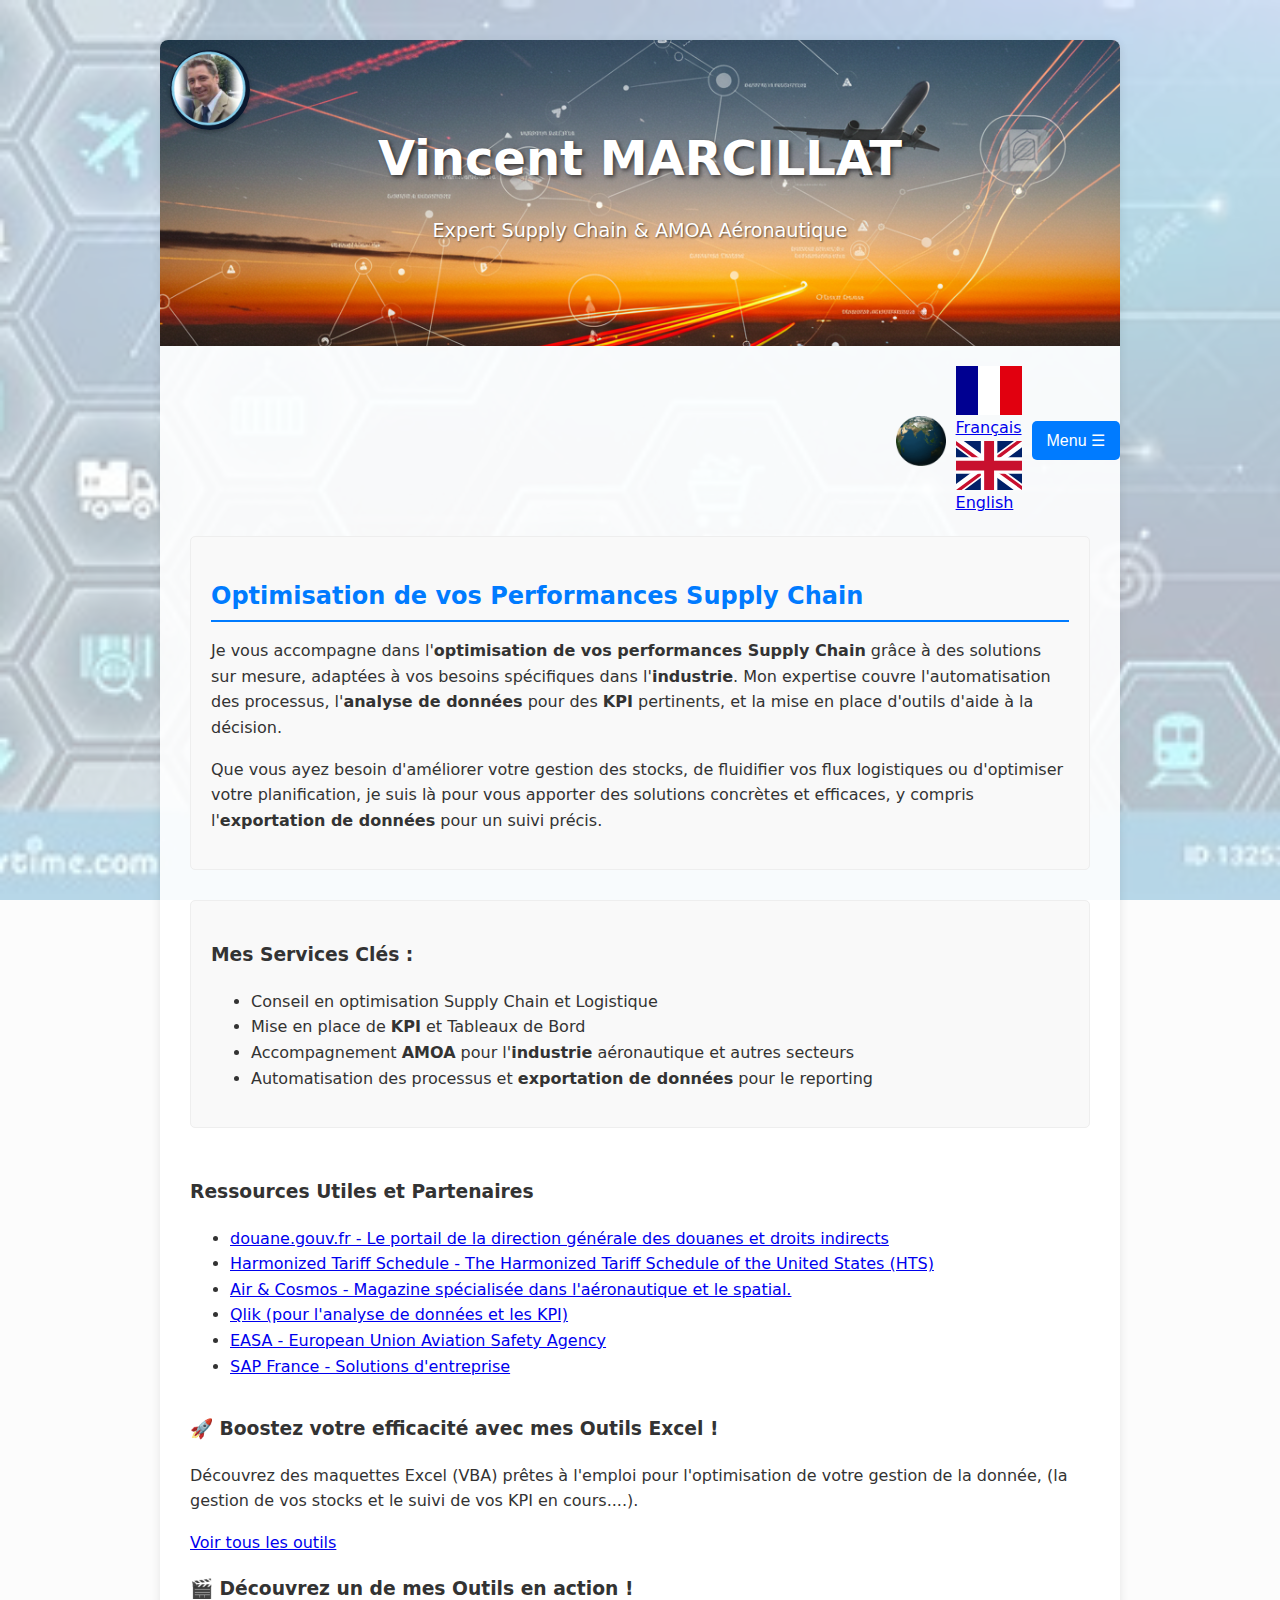
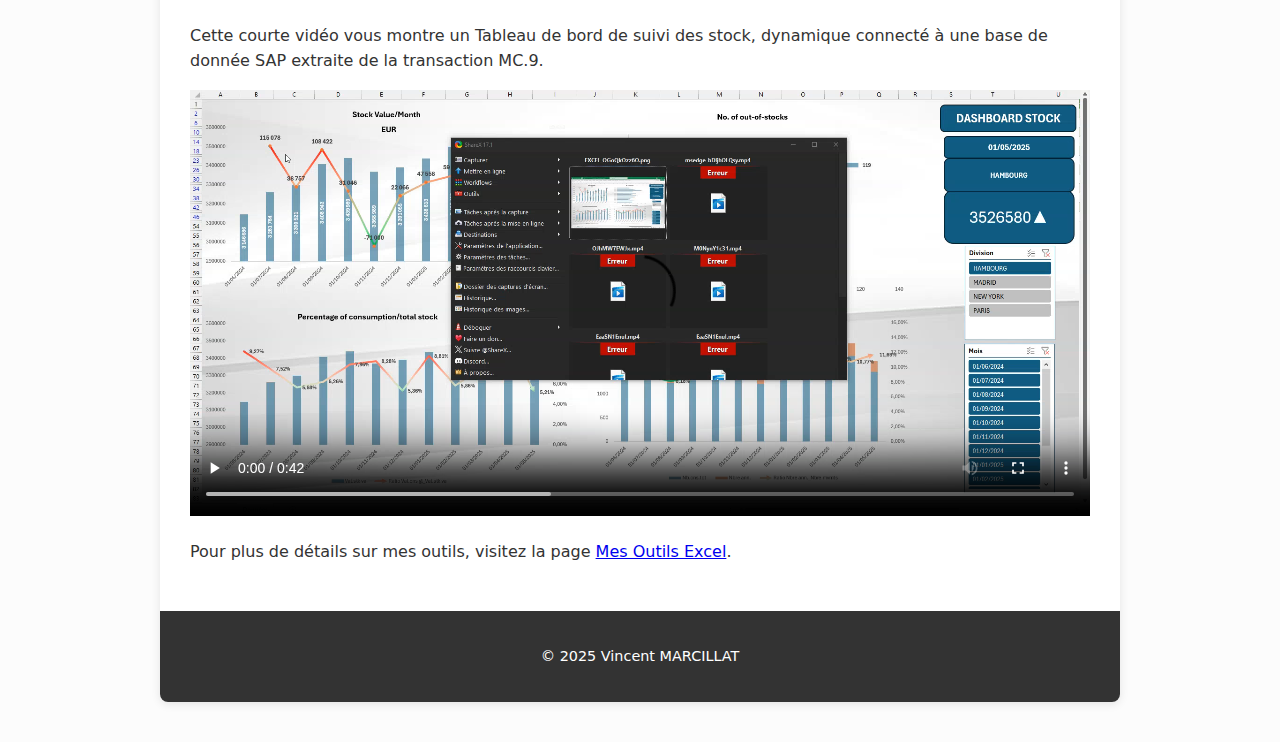
<file: index.html>
<!DOCTYPE html>
<html lang="fr">
<head>
    <meta charset="UTF-8">
    <meta name="viewport" content="width=device-width, initial-scale=1.0">
    <title>Vincent MARCILLAT | Expert Supply Chain, Industrie aeronautique, KPI, SAP, AMOA </title>
    <meta name="description" content="Vincent MARCILLAT, expert en Supply Chain et optimisation industrielle. Je propose du conseil en gestion de projet (AMOA), la mise en place de KPI, l'analyse et l'exportation de données pour l'industrie aéronautique. Boostez votre chaîne logistique.">

    <meta name="robots" content="index, follow">

    <link rel="canonical" href="https://Vinc0212.github.io/DocSite/index.html">
    <link rel="alternate" href="https://Vinc0212.github.io/DocSite/index.html" hreflang="fr-FR" />
    <link rel="alternate" href="https://Vinc0212.github.io/DocSite/EN/index.html" hreflang="en-US" />
    <link rel="alternate" href="https://Vinc0212.github.io/DocSite/index.html" hreflang="x-default" />

    <meta name="google-site-verification" content="XgQ7ZA4XaWcbzCFCmYAQS5fA28yMDs1W2HEixy9x91w" />
    <meta name="msvalidate.01" content="4CCC9B53B95500DABBC3018D0EBFFA8B" />

    <link rel="icon" href="https://vinc0212.github.io/favicon.ico" type="image/x-icon">
    <link rel="shortcut icon" href="https://vinc0212.github.io/favicon.ico" type="image/x-icon">

    <meta property="og:title" content="Vincent MARCILLAT | Expert Supply Chain & AMOA Aéronautique">
    <meta property="og:description" content="Optimisation des performances Supply Chain, mise en place de KPI, analyse et exportation de données pour l'industrie aéronautique.">
    <meta property="og:type" content="website">
    <meta property="og:url" content="https://Vinc0212.github.io/DocSite/index.html">
    <meta property="og:image" content="https://Vinc0212.github.io/DocSite/Illustration_Supply-Chain-Management.jpg">
    <meta property="og:locale" content="fr_FR">

    <link rel="stylesheet" href="style.css">

    <script async src="https://www.googletagmanager.com/gtag/js?id=G-5189M2T3N8"></script>
    <script>
      window.dataLayer = window.dataLayer || [];
      function gtag(){dataLayer.push(arguments);}
      gtag('js', new Date());
      gtag('config', 'G-5189M2T3N8');
    </script>
    <!-- Clarity tracking code for https://vinc0212.github.io/DocSite/ -->
    <script>
        (function(c,l,a,r,i,t,y){
            c[a]=c[a]||function(){(c[a].q=c[a].q||[]).push(arguments)};
            t=l.createElement(r);t.async=1;t.src="https://www.clarity.ms/tag/"+i+"?ref=bwt";
            y=l.getElementsByTagName(r)[0];y.parentNode.insertBefore(t,y);
        })(window, document, "clarity", "script", "rsks9hsm0m");
    </script>

   <!--- <style>
        /* CSS for the construction banner */
        .construction-banner {
            background-color: #ffc107; /* A yellow/orange color */
            color: #333;
            text-align: center;
            padding: 10px 0;
            overflow: hidden; /* Hide overflow for the scrolling effect */
            white-space: nowrap; /* Keep text on a single line */
            position: relative;
            box-shadow: 0 2px 5px rgba(0,0,0,0.2);
            font-weight: bold;
            font-size: 1.1em;
        }

        .construction-banner .marquee {
            display: inline-block;
            padding-left: 100%; /* Start off-screen to the right */
            animation: marquee 15s linear infinite; /* Adjust duration for speed */
        }

        @keyframes marquee {
            0% { transform: translate(0, 0); }
            100% { transform: translate(-100%, 0); } /* Move to the left */
        }

        /* Adjustments for responsiveness if needed */
        @media (max-width: 768px) {
            .construction-banner {
                font-size: 1em;
            }
        }
    </style> -->
</head>
<body>
    <!--<div class="construction-banner">
        <div class="marquee">
            🚧 Site en construction ! D'autres fichiers et macros seront ajoutés très vite. Restez connecté ! 🚧
        </div>
    </div>-->

    <div class="container">
        <div class="hero">
            <img src="https://Vinc0212.github.io/DocSite/Vincent.png" alt="Vincent Marcillat - Expert Supply Chain et AMOA Aéronautique">
            <h1>Vincent MARCILLAT</h1>
            <p>Expert Supply Chain & AMOA Aéronautique</p>
        </div>

        <div class="menu-container">
            <img src="https://Vinc0212.github.io/DocSite/Globe.gif" alt="Globe terrestre animé" class="globe-image">

            <div class="language-selector">
                <a href="index.html" class="lang-fr active" data-lang="fr">
                    <img src="flags/fr.svg" alt="Français"> Français
                </a>
                <a href="EN/index.html" class="lang-en" data-lang="en">
                    <img src="flags/gb.svg" alt="English"> English
                </a>
            </div>

            <button class="menu-button" aria-expanded="false" aria-controls="menu">Menu &#9776;</button>
            <nav id="menu" class="dropdown-menu">
                <ul>
                    <li><a href="index.html">Accueil</a></li>
                    <li><a href="presentation.html">Présentation</a></li>
                    <li><a href="contact.html">Contact</a></li>
                    <li><a href="renseignement.html">Demande de renseignement</a></li>
                    <li><a href="outils.html">Mes Outils Excel</a></li>
                </ul>
            </nav>
        </div>

        <main class="main-content-layout"> <div class="main-content-left">
                <section class="accueil-style">
                    <div class="accueil-texte">
                        <h2>Optimisation de vos Performances Supply Chain</h2>
                        <p>Je vous accompagne dans l'<strong>optimisation de vos performances Supply Chain</strong> grâce à des solutions sur mesure, adaptées à vos besoins spécifiques dans l'<strong>industrie</strong>. Mon expertise couvre l'automatisation des processus, l'<strong>analyse de données</strong> pour des <strong>KPI</strong> pertinents, et la mise en place d'outils d'aide à la décision.</p>
                        <p>Que vous ayez besoin d'améliorer votre gestion des stocks, de fluidifier vos flux logistiques ou d'optimiser votre planification, je suis là pour vous apporter des solutions concrètes et efficaces, y compris l'<strong>exportation de données</strong> pour un suivi précis.</p>
                    </div>
                </section>

                <section class="services-cles">
                    <h3>Mes Services Clés :</h3>
                    <ul>
                        <li>Conseil en optimisation Supply Chain et Logistique</li>
                        <li>Mise en place de <strong>KPI</strong> et Tableaux de Bord</li>
                        <li>Accompagnement <strong>AMOA</strong> pour l'<strong>industrie</strong> aéronautique et autres secteurs</li>
                        <li>Automatisation des processus et <strong>exportation de données</strong> pour le reporting</li>
                    </ul>
                </section>

                <section class="resources-links">
                    <h3>Ressources Utiles et Partenaires</h3>
                    <ul>
                        <li><a href="https://www.douane.gouv.fr/fiche/droits-de-douane-americains-et-reponse-europeenne#:~:text=Le%20Harmonized%20Tariff%20Schedule%20(HTS)&text=Bas%C3%A3%C2%A9%20sur%20le%20Syst%C3%A3%C2%A8me%20Harmonis%C3%A3%C2%A9,son%20entr%C3%A3%C2%A9e%20aux%20%C3%83%C2%89tats%2DUnis." target="_blank" rel="noopener">douane.gouv.fr - Le portail de la direction générale des douanes et droits indirects</a></li>
                        <li><a href="https://hts.usitc.gov/" target="_blank" rel="noopener">Harmonized Tariff Schedule - The Harmonized Tariff Schedule of the United States (HTS)</a></li>
                        <li><a href="https://www.air-cosmos.com/" target="_blank" rel="noopener">Air & Cosmos - Magazine spécialisée dans l'aéronautique et le spatial.</a></li>
                        <li><a href="https://www.qlik.com/fr-fr" target="_blank" rel="noopener">Qlik (pour l'analyse de données et les KPI)</a></li>
                        <li><a href="https://www.easa.europa.eu/" target="_blank" rel="noopener">EASA - European Union Aviation Safety Agency</a></li>
                        <li><a href="https://www.sap.com/france/index.html" target="_blank" rel="noopener">SAP France - Solutions d'entreprise</a></li>
                    </ul>
                </section>
            </div>

            <div class="main-content-right">
                <section class="section-promotion-outils">
                    <h3>🚀 Boostez votre efficacité avec mes Outils Excel !</h3>
                    <p>Découvrez des maquettes Excel (VBA) prêtes à l'emploi pour l'optimisation de votre gestion de la donnée, (la gestion de vos stocks et le suivi de vos KPI en cours....).</p>
                    <a href="outils.html" class="cta-button">Voir tous les outils</a>
                </section>

                <section class="video-demonstration">
                    <h3>🎬 Découvrez un de mes Outils en action !</h3>
                    <p>Cette courte vidéo vous montre un Tableau de bord de suivi des stock, dynamique connecté à une base de donnée SAP extraite de la transaction MC.9.</p>
                    <div class="video-container">
                        <video width="100%" controls preload="metadata">
                            <source src="EXCEL_K5yNbQqQmY.mp4" type="video/mp4">
                            Désolé, votre navigateur ne supporte pas la lecture de vidéos.
                        </video>
                    </div>
                    <p>Pour plus de détails sur mes outils, visitez la page <a href="outils.html">Mes Outils Excel</a>.</p>
                </section>
            </div>
        </main>

        <footer>
            <p>© 2025 Vincent MARCILLAT</p>
        </footer>
    </div>

    <script>
        const button = document.querySelector('.menu-button');
        const menu = document.querySelector('.dropdown-menu');

        // Toggle menu on button click
        button.addEventListener('click', function(event) {
            event.stopPropagation(); // Empêche la fermeture immédiate
            menu.classList.toggle('show');
        });

        // Fermer le menu si l'utilisateur clique en dehors
        window.addEventListener('click', function(event) {
            if (!event.target.closest('.menu-container')) {
                if (menu.classList.contains('show')) {
                    menu.classList.remove('show');
                }
            }
        });

        // Script pour activer le bon drapeau (à la fin du body de préférence)
        document.addEventListener('DOMContentLoaded', function() {
            const languageSelector = document.querySelector('.language-selector');
            if (languageSelector) {
                // Supprime la classe 'active' de tous les liens de langue
                languageSelector.querySelectorAll('a').forEach(link => {
                    link.classList.remove('active');
                });

                // Détermine la langue active en fonction de l'URL
                const currentPath = window.location.pathname;
                if (currentPath.includes('/EN/')) {
                    document.querySelector('.lang-en').classList.add('active');
                } else {
                    // Par default, ou si l'URL ne contient pas '/en/', on considère que c'est la version française
                    document.querySelector('.lang-fr').classList.add('active');
                }
            }
        });
    </script>

</body>
</html>
</file>
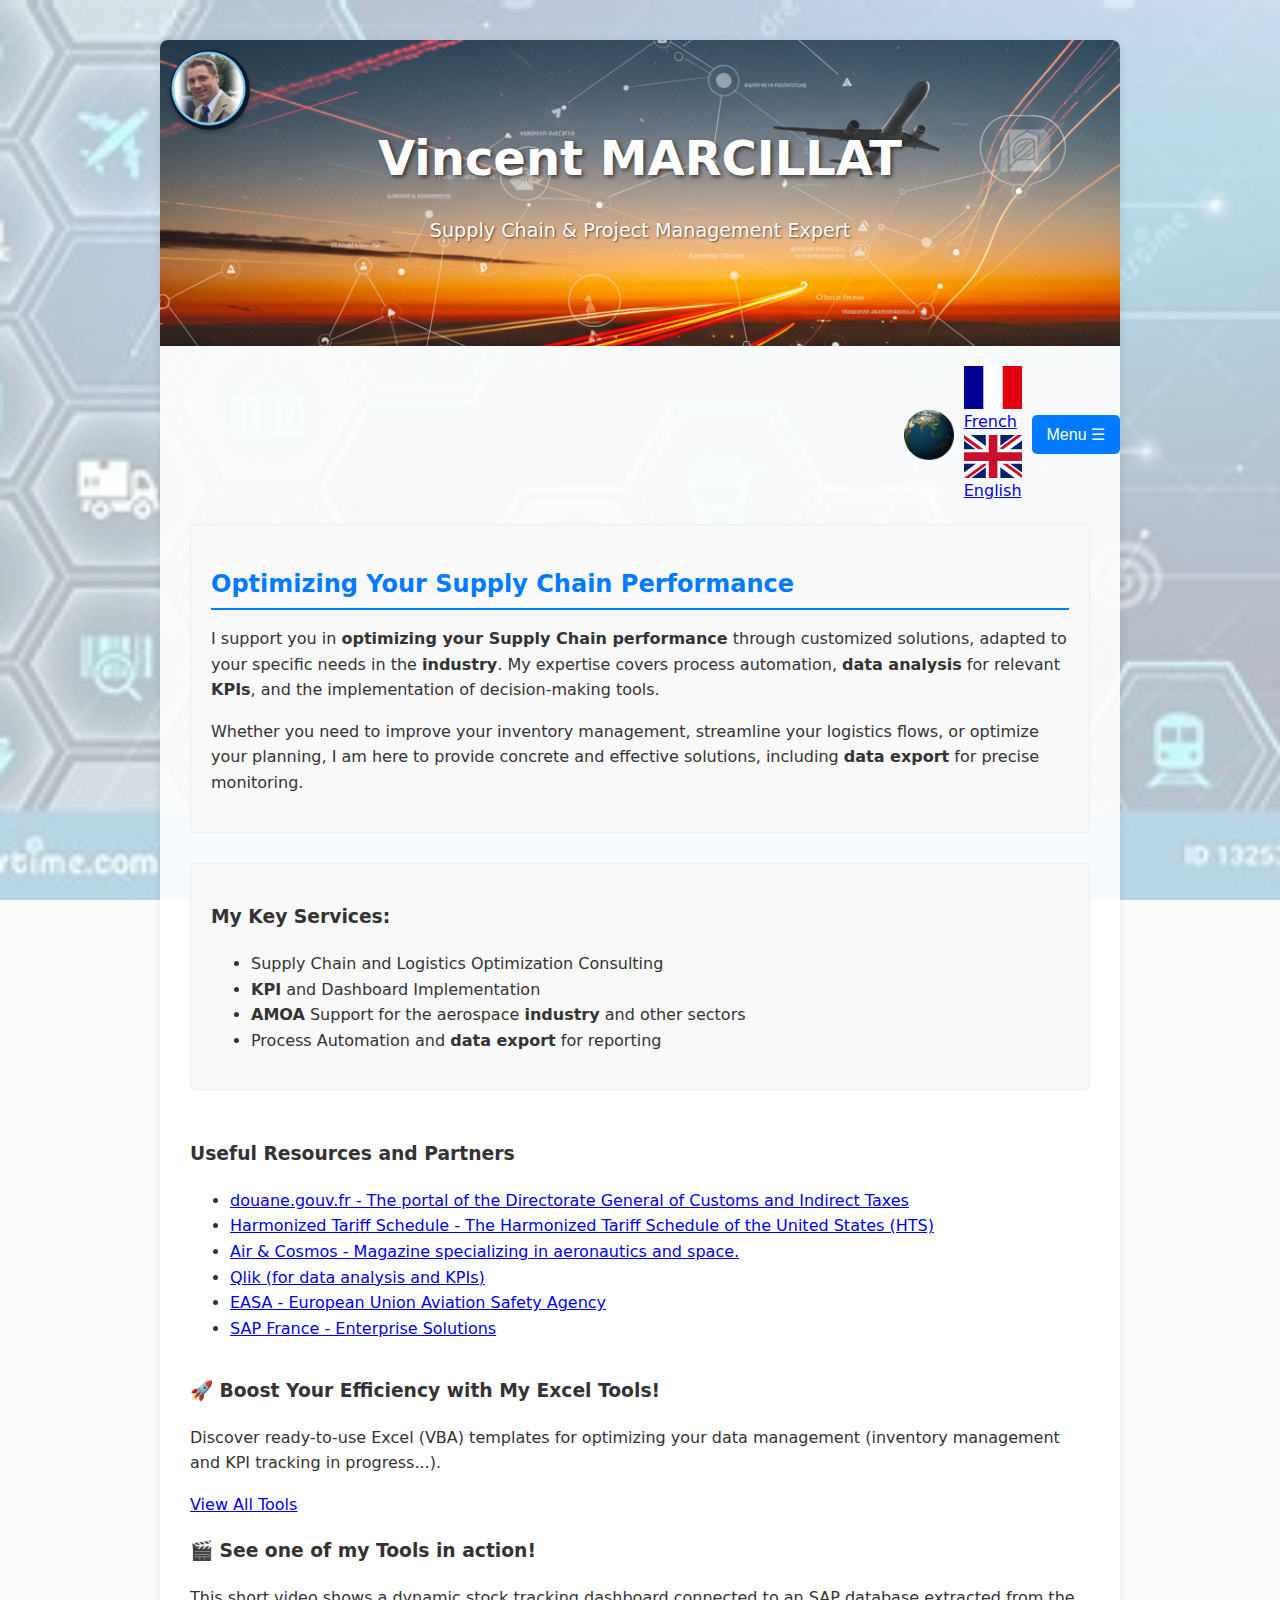
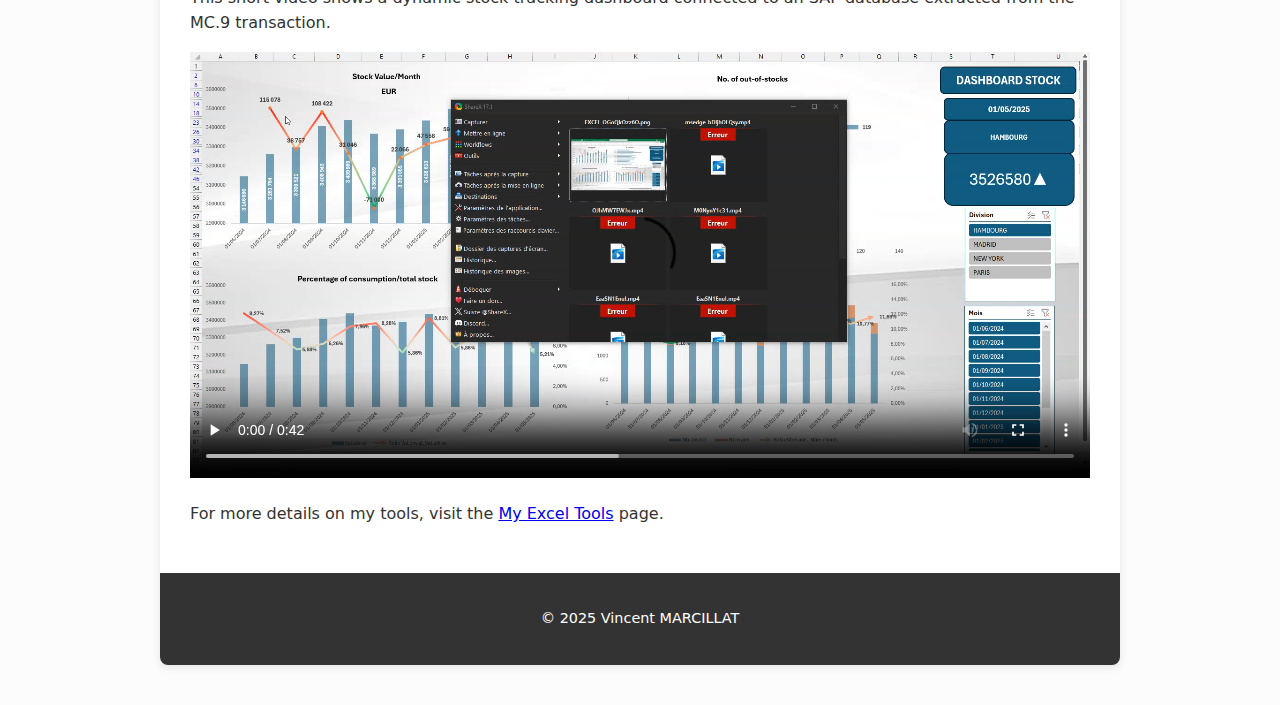
<file: EN/index.html>
<!DOCTYPE html>
<html lang="en">
<head>
    <meta charset="UTF-8">
    <meta name="viewport" content="width=device-width, initial-scale=1.0">
    <title>Vincent MARCILLAT | Supply Chain , Aerospace industry, Data project</title>
    <meta name="description" content="Vincent MARCILLAT, Supply Chain and industrial optimization expert. I offer project management consulting (AMOA), KPI implementation, data analysis and export for the aerospace industry. Boost your supply chain.">

    <meta name="robots" content="index, follow">

    <link rel="canonical" href="https://Vinc0212.github.io/DocSite/EN/index.html">
    <link rel="alternate" href="https://Vinc0212.github.io/DocSite/index.html" hreflang="fr-FR" />
    <link rel="alternate" href="https://Vinc0212.github.io/DocSite/EN/index.html" hreflang="en-US" />
    <link rel="alternate" href="https://Vinc0212.github.io/DocSite/EN/index.html" hreflang="x-default" />

    <meta name="google-site-verification" content="XgQ7ZA4XaWcbzCFCmYAQS5fA28yMDs1W2HEixy9x91w" />
    <meta name="msvalidate.01" content="4CCC9B53B95500DABBC3018D0EBFFA8B" />

    <link rel="icon" href="https://vinc0212.github.io/favicon.ico" type="image/x-icon">
    <link rel="shortcut icon" href="https://vinc0212.github.io/favicon.ico" type="image/x-icon">

    <meta property="og:title" content="Vincent MARCILLAT | Supply Chain & Project Management Expert">
    <meta property="og:description" content="Optimizing Supply Chain performance, implementing KPIs, and data analysis & export for the aerospace industry.">
    <meta property="og:type" content="website">
    <meta property="og:url" content="https://Vinc0212.github.io/DocSite/EN/index.html">
    <meta property="og:image" content="https://Vinc0212.github.io/DocSite/Illustration_Supply-Chain-Management.jpg">
    <meta property="og:locale" content="en_US">

    <link rel="stylesheet" href="../style.css"> 

    <script async src="https://www.googletagmanager.com/gtag/js?id=G-5189M2T3N8"></script>
    <script>
      window.dataLayer = window.dataLayer || [];
      function gtag(){dataLayer.push(arguments);}
      gtag('js', new Date());
      gtag('config', 'G-5189M2T3N8');
    </script>
       <!-- <style>
        /* CSS for the construction banner */
        .construction-banner {
            background-color: #ffc107; /* A yellow/orange color */
            color: #333;
            text-align: center;
            padding: 10px 0;
            overflow: hidden; /* Hide overflow for the scrolling effect */
            white-space: nowrap; /* Keep text on a single line */
            position: relative;
            box-shadow: 0 2px 5px rgba(0,0,0,0.2);
            font-weight: bold;
            font-size: 1.1em;
        }

        .construction-banner .marquee {
            display: inline-block;
            padding-left: 100%; /* Start off-screen to the right */
            animation: marquee 15s linear infinite; /* Adjust duration for speed */
        }

        @keyframes marquee {
            0% { transform: translate(0, 0); }
            100% { transform: translate(-100%, 0); } /* Move to the left */
        }

        /* Adjustments for responsiveness if needed */
        @media (max-width: 768px) {
            .construction-banner {
                font-size: 1em;
            }
        }
    </style>-->
</head>
<body>
     <!--<div class="construction-banner">
        <div class="marquee">
            🚧  Site under construction! More files and macros will be added very soon. Stay tuned! 🚧
        </div>
    </div>-->
    <div class="container">
        <div class="hero">
            <img src="https://Vinc0212.github.io/DocSite/Vincent.png" alt="Vincent Marcillat - Supply Chain & Project Management Expert">
            <h1>Vincent MARCILLAT</h1>
            <p>Supply Chain & Project Management Expert</p>
        </div>

        <div class="menu-container">
            <img src="https://Vinc0212.github.io/DocSite/Globe.gif" alt="Animated globe" class="globe-image">
            
            <div class="language-selector">
                <a href="../index.html" class="lang-fr" data-lang="fr">
                    <img src="../flags/fr.svg" alt="French"> French
                </a>
                <a href="index.html" class="lang-en active" data-lang="en">
                    <img src="../flags/gb.svg" alt="English"> English
                </a>
            </div>

            <button class="menu-button" aria-expanded="false" aria-controls="menu">Menu &#9776;</button>
            <nav id="menu" class="dropdown-menu">
                <ul>
                    <li><a href="index.html">Home</a></li>
                    <li><a href="presentation.html">About Me</a></li>
                    <li><a href="contact.html">Contact</a></li>
                    <li><a href="inquiry.html">Inquiry</a></li>
                    <li><a href="tools.html">My Excel Tools</a></li>
                </ul>
            </nav>
        </div>

        <main class="main-content-layout"> <div class="main-content-left">
                <section class="accueil-style">
                    <div class="accueil-texte">
                        <h2>Optimizing Your Supply Chain Performance</h2>
                        <p>I support you in <strong>optimizing your Supply Chain performance</strong> through customized solutions, adapted to your specific needs in the <strong>industry</strong>. My expertise covers process automation, <strong>data analysis</strong> for relevant <strong>KPIs</strong>, and the implementation of decision-making tools.</p>
                        <p>Whether you need to improve your inventory management, streamline your logistics flows, or optimize your planning, I am here to provide concrete and effective solutions, including <strong>data export</strong> for precise monitoring.</p>
                    </div>
                </section>

                <section class="services-cles">
                    <h3>My Key Services:</h3>
                    <ul>
                        <li>Supply Chain and Logistics Optimization Consulting</li>
                        <li><strong>KPI</strong> and Dashboard Implementation</li>
                        <li><strong>AMOA</strong> Support for the aerospace <strong>industry</strong> and other sectors</li>
                        <li>Process Automation and <strong>data export</strong> for reporting</li>
                    </ul>
                </section>

                <section class="resources-links">
                    <h3>Useful Resources and Partners</h3>
                    <ul>
                        <li><a href="https://www.douane.gouv.fr/fiche/droits-de-douane-americains-et-reponse-europeenne#:~:text=Le%20Harmonized%20Tariff%20Schedule%20(HTS)&text=Bas%C3%A9%20sur%20le%20Syst%C3%A8me%20Harmonis%C3%A9,son%20entr%C3%A9e%20aux%20%C3%89tats%2DUnis." target="_blank" rel="noopener">douane.gouv.fr - The portal of the Directorate General of Customs and Indirect Taxes</a></li>
                        <li><a href="https://hts.usitc.gov/" target="_blank" rel="noopener">Harmonized Tariff Schedule - The Harmonized Tariff Schedule of the United States (HTS)</a></li>
                        <li><a href="https://www.air-cosmos.com/" target="_blank" rel="noopener">Air & Cosmos - Magazine specializing in aeronautics and space.</a></li>
                        <li><a href="https://www.qlik.com/fr-fr" target="_blank" rel="noopener">Qlik (for data analysis and KPIs)</a></li>
                        <li><a href="https://www.easa.europa.eu/" target="_blank" rel="noopener">EASA - European Union Aviation Safety Agency</a></li>
                        <li><a href="https://www.sap.com/france/index.html" target="_blank" rel="noopener">SAP France - Enterprise Solutions</a></li>
                    </ul>
                </section>
            </div>

            <div class="main-content-right">
                <section class="section-promotion-outils">
                    <h3>🚀 Boost Your Efficiency with My Excel Tools!</h3>
                    <p>Discover ready-to-use Excel (VBA) templates for optimizing your data management (inventory management and KPI tracking in progress...).</p>
                    <a href="tools.html" class="cta-button">View All Tools</a>
                </section>

                <section class="video-demonstration">
                    <h3>🎬 See one of my Tools in action!</h3>
                    <p>This short video shows a dynamic stock tracking dashboard connected to an SAP database extracted from the MC.9 transaction.</p>
                    <div class="video-container">
                        <video width="100%" controls preload="metadata">
                            <source src="../EXCEL_K5yNbQqQmY.mp4" type="video/mp4">
                            Sorry, your browser does not support video playback.
                        </video>
                    </div>
                    <p>For more details on my tools, visit the <a href="tools.html">My Excel Tools</a> page.</p>
                </section>
            </div>
        </main>

        <footer>
            <p>© 2025 Vincent MARCILLAT</p>
        </footer>
    </div>

    <script>
        const button = document.querySelector('.menu-button');
        const menu = document.querySelector('.dropdown-menu');

        // Toggle menu on button click
        button.addEventListener('click', function(event) {
            event.stopPropagation(); // Prevents immediate closing
            menu.classList.toggle('show');
        });

        // Close menu if user clicks outside
        window.addEventListener('click', function(event) {
            if (!event.target.closest('.menu-container')) {
                if (menu.classList.contains('show')) {
                    menu.classList.remove('show');
                }
            }
        });

        // Script to activate the correct flag (preferably at the end of the body)
        document.addEventListener('DOMContentLoaded', function() {
            const languageSelector = document.querySelector('.language-selector');
            if (languageSelector) {
                // Remove 'active' class from all language links
                languageSelector.querySelectorAll('a').forEach(link => {
                    link.classList.remove('active');
                });

                // Determine active language based on URL
                const currentPath = window.location.pathname;
                if (currentPath.includes('/EN/')) {
                    document.querySelector('.lang-en').classList.add('active');
                } else {
                    // Default, or if URL does not contain '/en/', consider it the French version
                    document.querySelector('.lang-fr').classList.add('active');
                }
            }
        });
    </script>
</body>
</html>
</file>
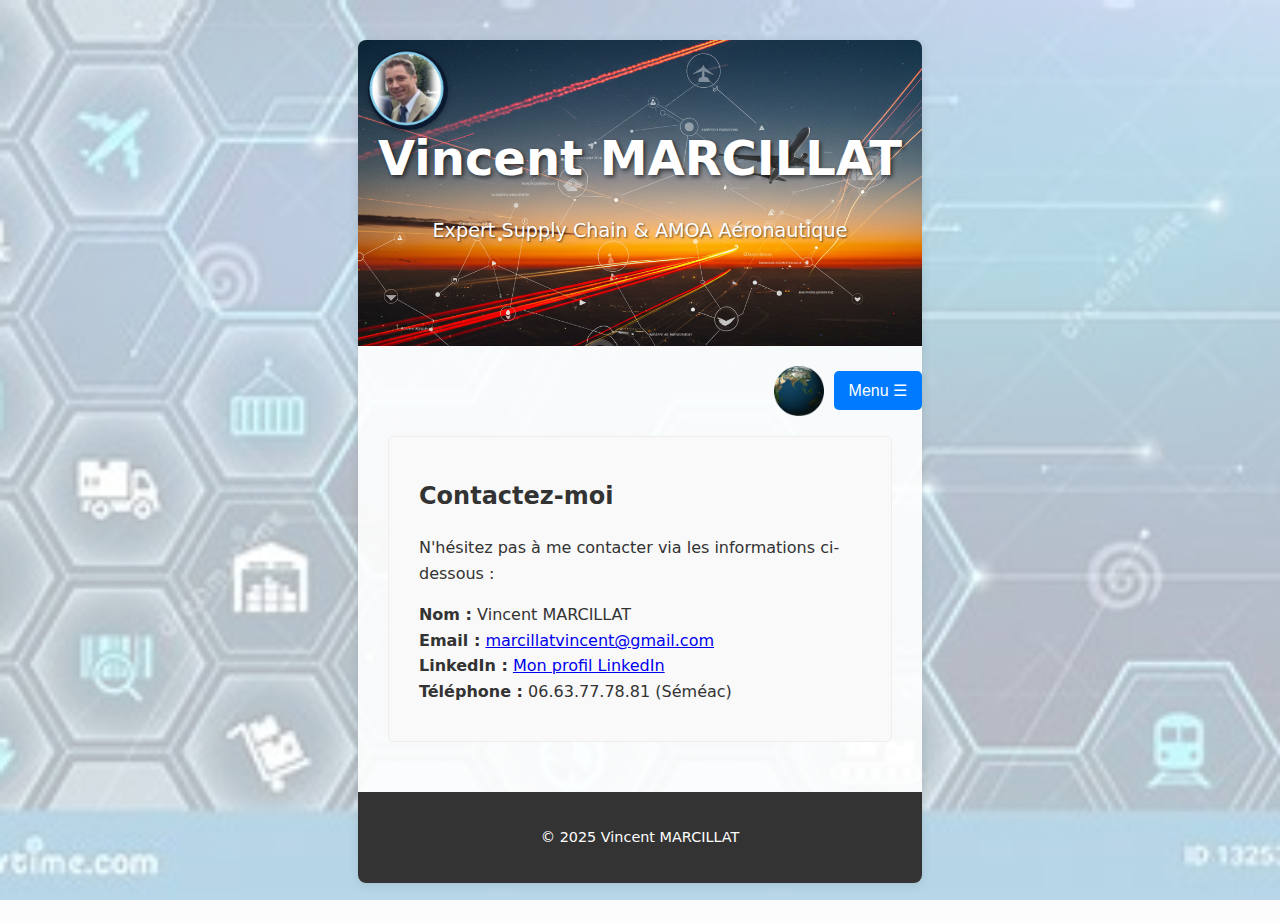
<file: contact.html>
<!DOCTYPE html>
<html lang="fr">
<head>
    <meta charset="UTF-8">
    <meta name="viewport" content="width=device-width, initial-scale=1.0">
    <meta name="description" content="Contactez Vincent MARCILLAT, Expert Supply Chain & AMOA Aéronautique. Trouvez son email, LinkedIn et numéro de téléphone.">
    <meta name="robots" content="index, follow">
    <title>Contact - Vincent MARCILLAT | Expert Supply Chain & AMOA Aéronautique</title>
    <link rel="canonical" href="https://Vinc0212.github.io/DocSite/contact.html">
    <meta name="google-site-verification" content="XgQ7ZA4XaWcbzCFCmYAQS5fA28yMDs1W2HEixy9x91w" />
    <meta name="msvalidate.01" content="4CCC9B53B95500DABBC3018D0EBFFA8B" />
    <link rel="icon" href="https://Vinc0212.github.io/DocSite/logo.ico" type="image/x-icon">
    <link rel="shortcut icon" href="https://Vinc0212.github.io/DocSite/logo.ico" type="image/x-icon">
    <meta property="og:title" content="Contact - Vincent MARCILLAT | Expert Supply Chain & AMOA Aéronautique">
    <meta property="og:description" content="Contactez Vincent MARCILLAT pour l'optimisation Supply Chain, AMOA, KPI, et l'analyse de données dans l'aéronautique.">
    <meta property="og:type" content="website">
    <meta property="og:url" content="https://Vinc0212.github.io/DocSite/contact.html">
    <meta property="og:image" content="https://Vinc0212.github.io/DocSite/Illustration_Supply-Chain-Management.jpg">
    <meta property="og:locale" content="fr_FR">

    <link rel="stylesheet" href="style.css">
    <script async src="https://www.googletagmanager.com/gtag/js?id=G-5189M2T3N8"></script>
    <script>
      window.dataLayer = window.dataLayer || [];
      function gtag(){dataLayer.push(arguments);}
      gtag('js', new Date());
      gtag('config', 'G-5189M2T3N8');
    </script>
</head>
<body>
    <div class="container">
        <header class="hero">
            <img src="https://Vinc0212.github.io/DocSite/Vincent.png" alt="Ma Photo">
            <h1>Vincent MARCILLAT</h1>
            <p>Expert Supply Chain & AMOA Aéronautique</p>
        </header>

        <div class="menu-container">
             <img src="https://Vinc0212.github.io/DocSite/Globe.gif" alt="Globe terrestre animé" class="globe-image">
            <button class="menu-button">Menu &#9776;</button>
            <nav class="dropdown-menu">
                <ul>
                    <li><a href="Résumé.html">Accueil</a></li>
                    <li><a href="presentation.html">Présentation</a></li>
                    <li><a href="contact.html">Contact</a></li>
                    <li><a href="renseignement.html">Demande de renseignement</a></li>
                </ul>
            </nav>
        </div>
        <main class="main-full-width"> <section class="section">
                <h2>Contactez-moi</h2>
                <p>N'hésitez pas à me contacter via les informations ci-dessous :</p>
                <p>
                    <strong>Nom :</strong> Vincent MARCILLAT<br>
                    <strong>Email :</strong> <a href="mailto:marcillatvincent@gmail.com">marcillatvincent@gmail.com</a><br>
                    <strong>LinkedIn :</strong> <a href="https://linkedin.com/in/vincent-marcillat-a312a094" target="_blank" rel="noopener">Mon profil LinkedIn</a><br>
                    <strong>Téléphone :</strong> 06.63.77.78.81 (Séméac)
                </p>
            </section>
        </main>

        <footer>
            <p>© 2025 Vincent MARCILLAT</p>
        </footer>
    </div>

    <script>
        document.querySelector('.menu-button').addEventListener('click', function() {
            document.querySelector('.dropdown-menu').classList.toggle('show');
        });
        window.addEventListener('click', function(event) {
            if (!event.target.matches('.menu-button')) {
                var dropdowns = document.querySelectorAll('.dropdown-menu');
                dropdowns.forEach(function(dropdown) {
                    if (dropdown.classList.contains('show')) {
                        dropdown.classList.remove('show');
                    }
                });
            }
        });
    </script>
</body>
</html>
</file>
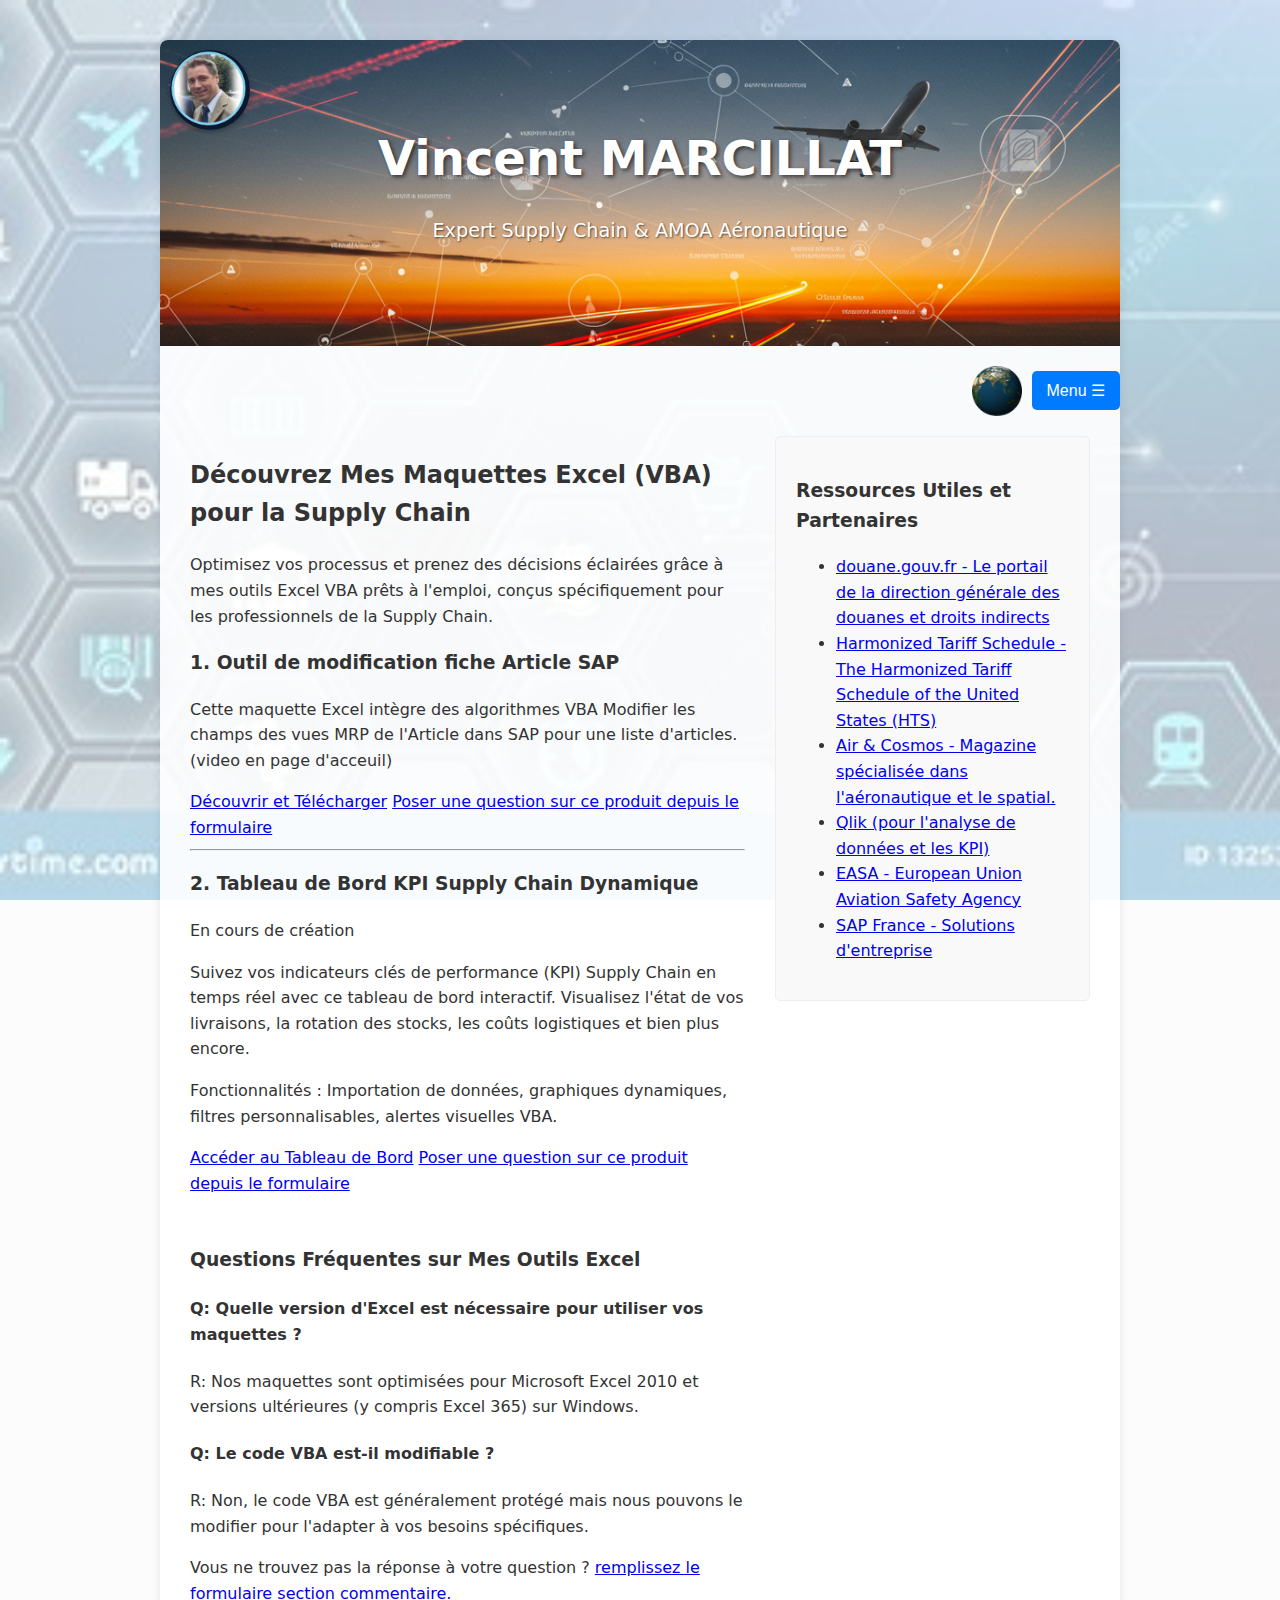
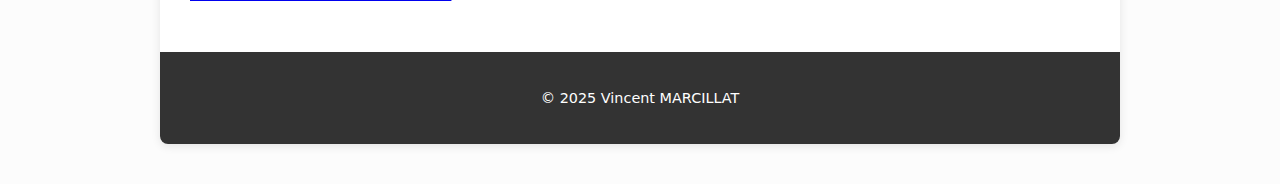
<file: outils.html>
<!DOCTYPE html>
<html lang="fr">
<head>
    <meta charset="UTF-8">
    <meta name="viewport" content="width=device-width, initial-scale=1.0">
    <title>Mes Outils Excel Supply Chain | Vincent MARCILLAT</title>
    <link rel="stylesheet" href="style.css"> </head>
<body>
    <div class="container">
        <div class="hero">
            <img src="https://Vinc0212.github.io/DocSite/Vincent.png" alt="Vincent Marcillat - Expert Supply Chain et AMOA Aéronautique">
            <h1>Vincent MARCILLAT</h1>
            <p>Expert Supply Chain & AMOA Aéronautique</p>
        </div>

        <div class="menu-container">
            <img src="https://Vinc0212.github.io/DocSite/Globe.gif" alt="Globe terrestre animé" class="globe-image">
                <button class="menu-button" aria-expanded="false" aria-controls="menu">Menu &#9776;</button>
                <nav id="menu" class="dropdown-menu">
                <ul>
                    <li><a href="index.html">Accueil</a></li>
                    <li><a href="presentation.html">Présentation</a></li>
                    <li><a href="contact.html">Contact</a></li>
                    <li><a href="renseignement.html">Demande de renseignement</a></li>
                    <li><a href="outils.html">Mes Outils Excel</a></li> </ul>
            </nav>
        </div>

        <main class="main-with-sidebar">
            <div class="main-content-left">
                <section class="section-outils">
                    <h2>Découvrez Mes Maquettes Excel (VBA) pour la Supply Chain</h2>
                    <p>Optimisez vos processus et prenez des décisions éclairées grâce à mes outils Excel VBA prêts à l'emploi, conçus spécifiquement pour les professionnels de la Supply Chain.</p>

                    <div class="outil-item">
                        <h3>1. Outil de modification fiche Article SAP</h3>
                        <p>Cette maquette Excel intègre des algorithmes VBA Modifier les champs des vues MRP de l'Article dans SAP pour une liste d'articles.(video en page d'acceuil)</p>
                        <a href="https://marcillatvincent.gumroad.com/l/SAPMRP1" target="_blank" class="cta-button">Découvrir et Télécharger</a>
                        <a href="renseignement.html" class="cta-button-secondary">Poser une question sur ce produit depuis le formulaire</a>
                    </div>

                    <hr>
                    <div class="outil-item">
                        <h3>2. Tableau de Bord KPI Supply Chain Dynamique</h3>
                        <div class="creation-banner">
                            <span>En cours de création</span>
                        </div>
                        <p>Suivez vos indicateurs clés de performance (KPI) Supply Chain en temps réel avec ce tableau de bord interactif. Visualisez l'état de vos livraisons, la rotation des stocks, les coûts logistiques et bien plus encore.</p>
                        <p>Fonctionnalités : Importation de données, graphiques dynamiques, filtres personnalisables, alertes visuelles VBA.</p>
                        <a href="[Lien vers la page produit Gumroad de ce deuxième outil]" target="_blank" class="cta-button">Accéder au Tableau de Bord</a>
                        <a href="renseignement.html" class="cta-button-secondary">Poser une question sur ce produit depuis le formulaire</a>
                    </div>
                    </section>
                        <section class="faq-section">
                        <h3>Questions Fréquentes sur Mes Outils Excel</h3>
                        <div class="faq-item">
                            <h4>Q: Quelle version d'Excel est nécessaire pour utiliser vos maquettes ?</h4>
                            <p>R: Nos maquettes sont optimisées pour Microsoft Excel 2010 et versions ultérieures (y compris Excel 365) sur Windows.</p>
                        </div>
                        <div class="faq-item">
                            <h4>Q: Le code VBA est-il modifiable ?</h4>
                            <p>R: Non, le code VBA est généralement protégé mais nous pouvons le modifier pour l'adapter à vos besoins spécifiques.</p>
                        </div>
                        <p>Vous ne trouvez pas la réponse à votre question ? <a href="renseignement.html">remplissez le formulaire section commentaire.</a></p>
                        </section>
            </div>
            <section class="sidebar-right">
                <h3>Ressources Utiles et Partenaires</h3>
                <ul>
                    <li><a href="https://www.douane.gouv.fr/fiche/droits-de-douane-americains-et-reponse-europeenne#:~:text=Le%20Harmonized%20Tariff%20Schedule%20(HTS)&text=Bas%C3%A9%20sur%20le%20Syst%C3%A8me%20Harmonis%C3%A9,son%20entr%C3%A9e%20aux%20%C3%89tats%2DUnis." target="_blank" rel="noopener">douane.gouv.fr - Le portail de la direction générale des douanes et droits indirects</a></li>
                    <li><a href="https://hts.usitc.gov/" target="_blank" rel="noopener">Harmonized Tariff Schedule - The Harmonized Tariff Schedule of the United States (HTS)</a></li>
                    <li><a href="https://www.air-cosmos.com/" target="_blank" rel="noopener">Air & Cosmos - Magazine spécialisée dans l'aéronautique et le spatial.</a></li>
                    <li><a href="https://www.qlik.com/fr-fr" target="_blank" rel="noopener">Qlik (pour l'analyse de données et les KPI)</a></li>
                    <li><a href="https://www.easa.europa.eu/" target="_blank" rel="noopener">EASA - European Union Aviation Safety Agency</a></li>
                    <li><a href="https://www.sap.com/france/index.html" target="_blank" rel="noopener">SAP France - Solutions d'entreprise</a></li>
                </ul>
            </section>
        </main>

        <footer>
            <p>© 2025 Vincent MARCILLAT</p>
        </footer>
    </div>
    <script>
        // Le script JavaScript pour le menu déroulant doit aussi être copié ici
        const button = document.querySelector('.menu-button');
        const menu = document.querySelector('.dropdown-menu');

        button.addEventListener('click', function(event) {
            event.stopPropagation();
            menu.classList.toggle('show');
        });

        window.addEventListener('click', function(event) {
            if (!event.target.closest('.menu-container')) {
                if (menu.classList.contains('show')) {
                    menu.classList.remove('show');
                }
            }
        });
    </script>
</body>
</html>
</file>
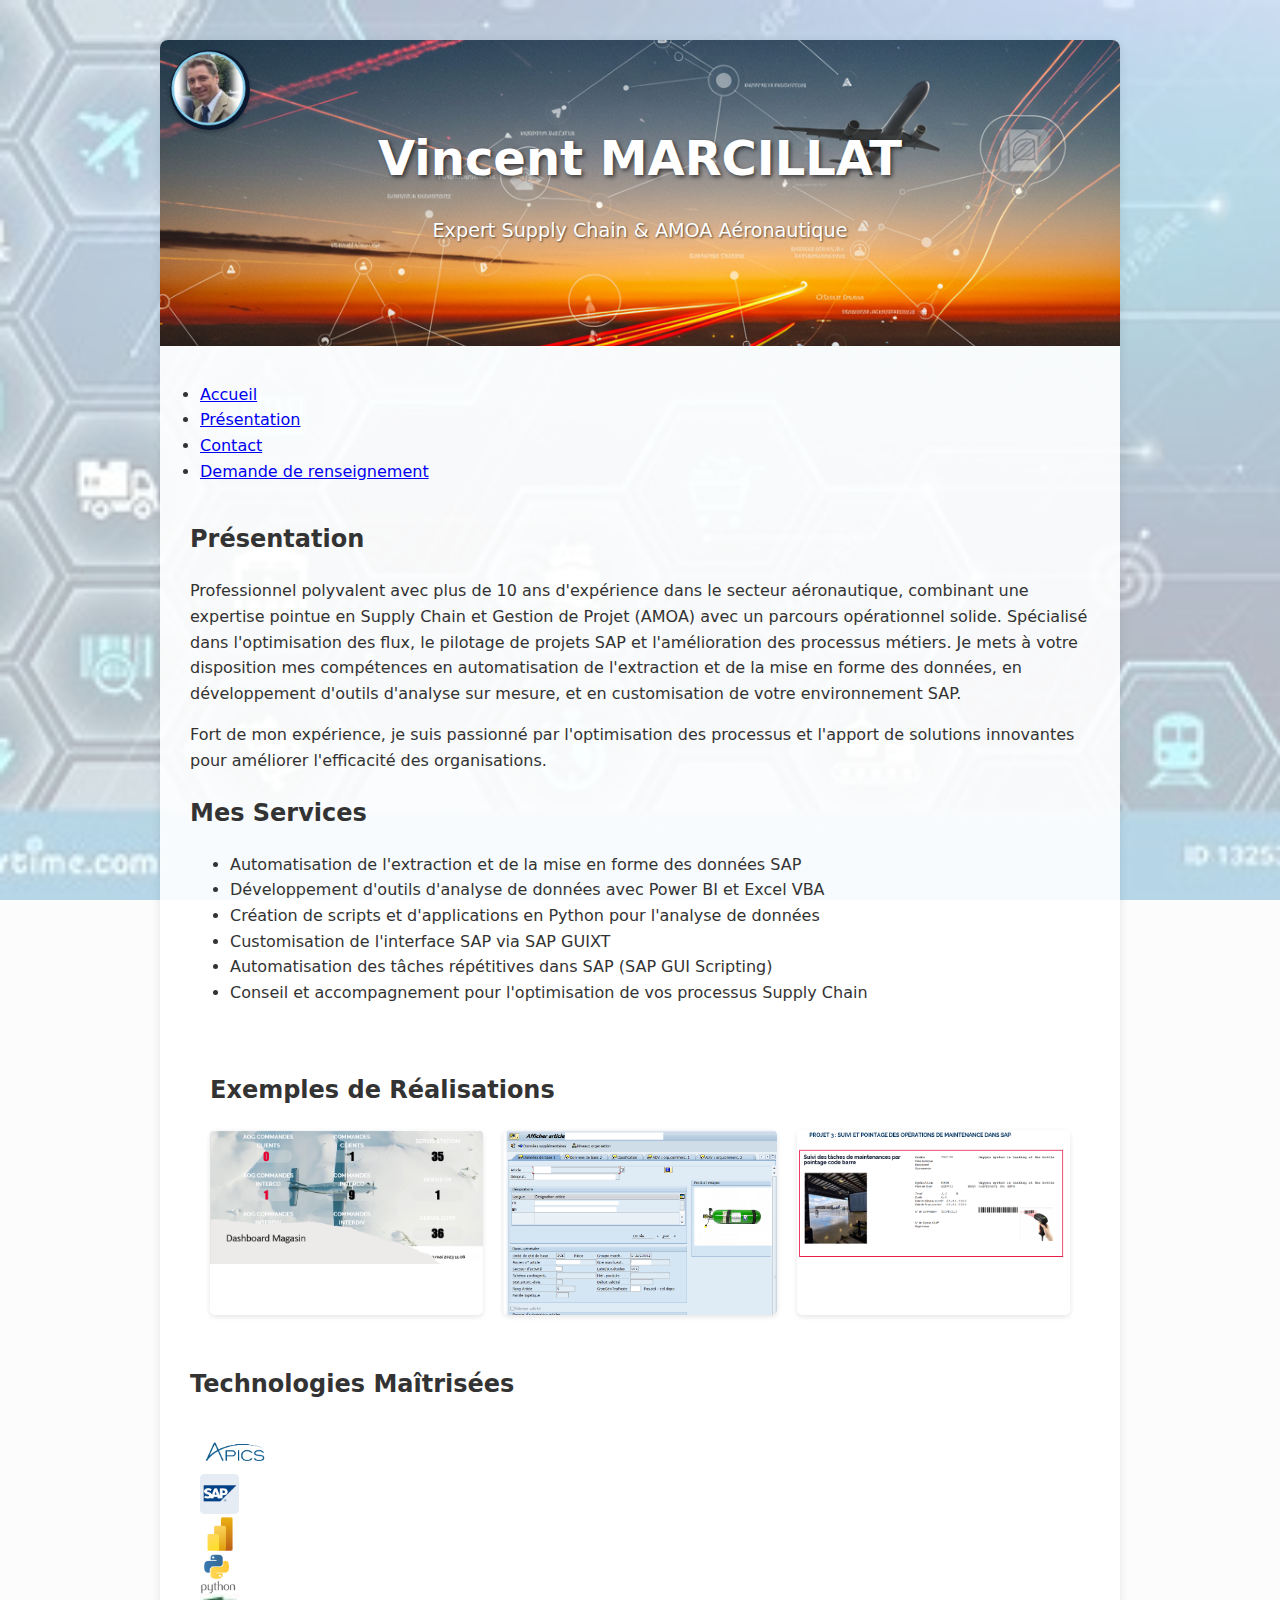
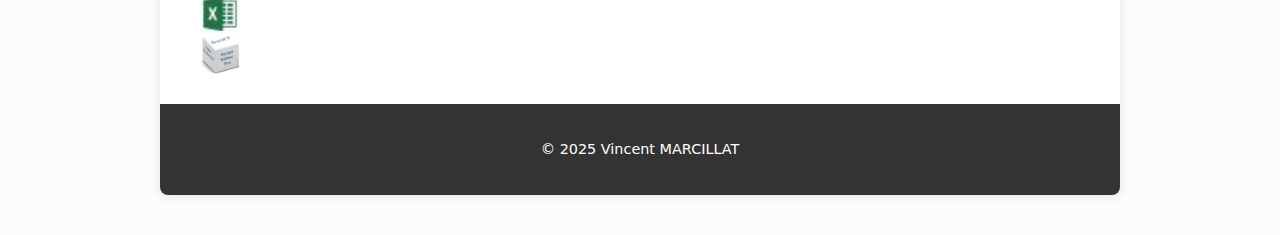
<file: presentation.html>
<!DOCTYPE html>
<html lang="fr">
<head>
    <meta charset="UTF-8">
    <meta name="viewport" content="width=device-width, initial-scale=1.0">
    <title>Présentation - Vincent MARCILLAT</title>
    <link rel="stylesheet" href="style.css">
    <style>
        /* Styles spécifiques pour la grille portfolio (peuvent être déplacés vers style.css si souhaité) */
        .portfolio-section {
            padding: 30px 20px;
        }
        .portfolio-grid {
            display: grid;
            grid-template-columns: repeat(auto-fit, minmax(250px, 1fr));
            gap: 20px;
        }
        .portfolio-item {
            position: relative;
            border-radius: 5px;
            overflow: hidden;
            box-shadow: 0 2px 5px rgba(0, 0, 0, 0.1);
        }
        .portfolio-item img {
            display: block;
            width: 100%;
            height: auto;
            transition: transform 0.3s ease-in-out;
        }
        .portfolio-item .overlay {
            position: absolute;
            top: 0;
            left: 0;
            width: 100%;
            height: 100%;
            background-color: rgba(0, 123, 255, 0.8);
            color: #fff;
            display: flex;
            flex-direction: column;
            justify-content: center;
            align-items: center;
            opacity: 0;
            transition: opacity 0.3s ease-in-out;
            text-align: center;
            padding: 20px;
        }
        .portfolio-item:hover img {
            transform: scale(1.05);
        }
        .portfolio-item:hover .overlay {
            opacity: 1;
        }
        .portfolio-item .overlay h3 {
            margin-bottom: 5px;
            font-size: 1.2em;
        }
        .portfolio-item .overlay p {
            font-size: 0.9em;
        }
        .tech-logos {
            text-align: center;
            margin-top: 30px;
        }
        .tech-logos img {
            height: 40px;
            margin: 0 10px;
            vertical-align: middle;
        }
    </style>
</head>
<body>
    <div class="container">
        <header class="hero">
            <img src="https://Vinc0212.github.io/DocSite/Vincent.png" alt="Ma Photo">
            <h1>Vincent MARCILLAT</h1>
            <p>Expert Supply Chain & AMOA Aéronautique</p>
        </header>

        <nav>
            <ul>
                <li><a href="Résumé.html">Accueil</a></li>
                <li><a href="presentation.html">Présentation</a></li>
                <li><a href="contact.html">Contact</a></li>
                <li><a href="renseignement.html">Demande de renseignement</a></li>
            </ul>
        </nav>

        <main>
            <section class="section">
                <h2>Présentation</h2>
                <p>Professionnel polyvalent avec plus de 10 ans d'expérience dans le secteur aéronautique, combinant une expertise pointue en Supply Chain et Gestion de Projet (AMOA) avec un parcours opérationnel solide. Spécialisé dans l'optimisation des flux, le pilotage de projets SAP et l'amélioration des processus métiers. Je mets à votre disposition mes compétences en automatisation de l'extraction et de la mise en forme des données, en développement d'outils d'analyse sur mesure, et en customisation de votre environnement SAP.</p>
                <p>Fort de mon expérience, je suis passionné par l'optimisation des processus et l'apport de solutions innovantes pour améliorer l'efficacité des organisations.</p>
            </section>

            <section class="section">
                <h2>Mes Services</h2>
                <ul class="services-list">
                    <li>Automatisation de l'extraction et de la mise en forme des données SAP</li>
                    <li>Développement d'outils d'analyse de données avec Power BI et Excel VBA</li>
                    <li>Création de scripts et d'applications en Python pour l'analyse de données</li>
                    <li>Customisation de l'interface SAP via SAP GUIXT</li>
                    <li>Automatisation des tâches répétitives dans SAP (SAP GUI Scripting)</li>
                    <li>Conseil et accompagnement pour l'optimisation de vos processus Supply Chain</li>
                </ul>
            </section>

            <section class="section portfolio-section">
                <h2>Exemples de Réalisations</h2>
                <div class="portfolio-grid">
                    <div class="portfolio-item">
                        <img src="https://Vinc0212.github.io/DocSite/Projet Mag.png" alt="Tableau de bord Magasin">
                        <div class="overlay">
                            <h3>Tableau de bord Magasin</h3>
                            <p>Exemple de tableau de bord pour le suivi des indicateurs clés en magasin.</p>
                        </div>
                    </div>
                    <div class="portfolio-item">
                        <img src="https://Vinc0212.github.io/DocSite/scripting guixt.png" alt="Automatisation GUIXT">
                        <div class="overlay">
                            <h3>Automatisation GUIXT</h3>
                            <p>Script GUIXT pour automatiser des tâches répétitives dans SAP.</p>
                        </div>
                    </div>
                    <div class="portfolio-item">
                        <img src="https://Vinc0212.github.io/DocSite/pointage.png" alt="Mise en place Pointage par Barcode">
                        <div class="overlay">
                            <h3>Mise en place Pointage par Barcode</h3>
                            <p>Solution de pointage automatisée via lecture de codes-barres.</p>
                        </div>
                    </div>
                </div>
            </section>

            <section class="section">
                <h2>Technologies Maîtrisées</h2>
                <div class="tech-logos">
                    <img src="https://Vinc0212.github.io/DocSite/APICS-Logo1.png" alt="Logo Apics">
                    <img src="https://Vinc0212.github.io/DocSite/SAP.png" alt="Logo SAP">
                    <img src="https://Vinc0212.github.io/DocSite/BI.png" alt="Logo Power BI">
                    <img src="https://Vinc0212.github.io/DocSite/python_vertical_logo_icon_168039.ico" alt="Logo Python">
                    <img src="https://Vinc0212.github.io/DocSite/Logo-Excel-1.jpg" alt="Logo Excel">
                    <img src="https://Vinc0212.github.io/DocSite/synactive_gmbh_logo.png" alt="Logo Synactive">
                </div>
            </section>
        </main>

        <footer>
            <p>© 2025 Vincent MARCILLAT</p>
        </footer>
    </div>
</body>
</html>
</file>
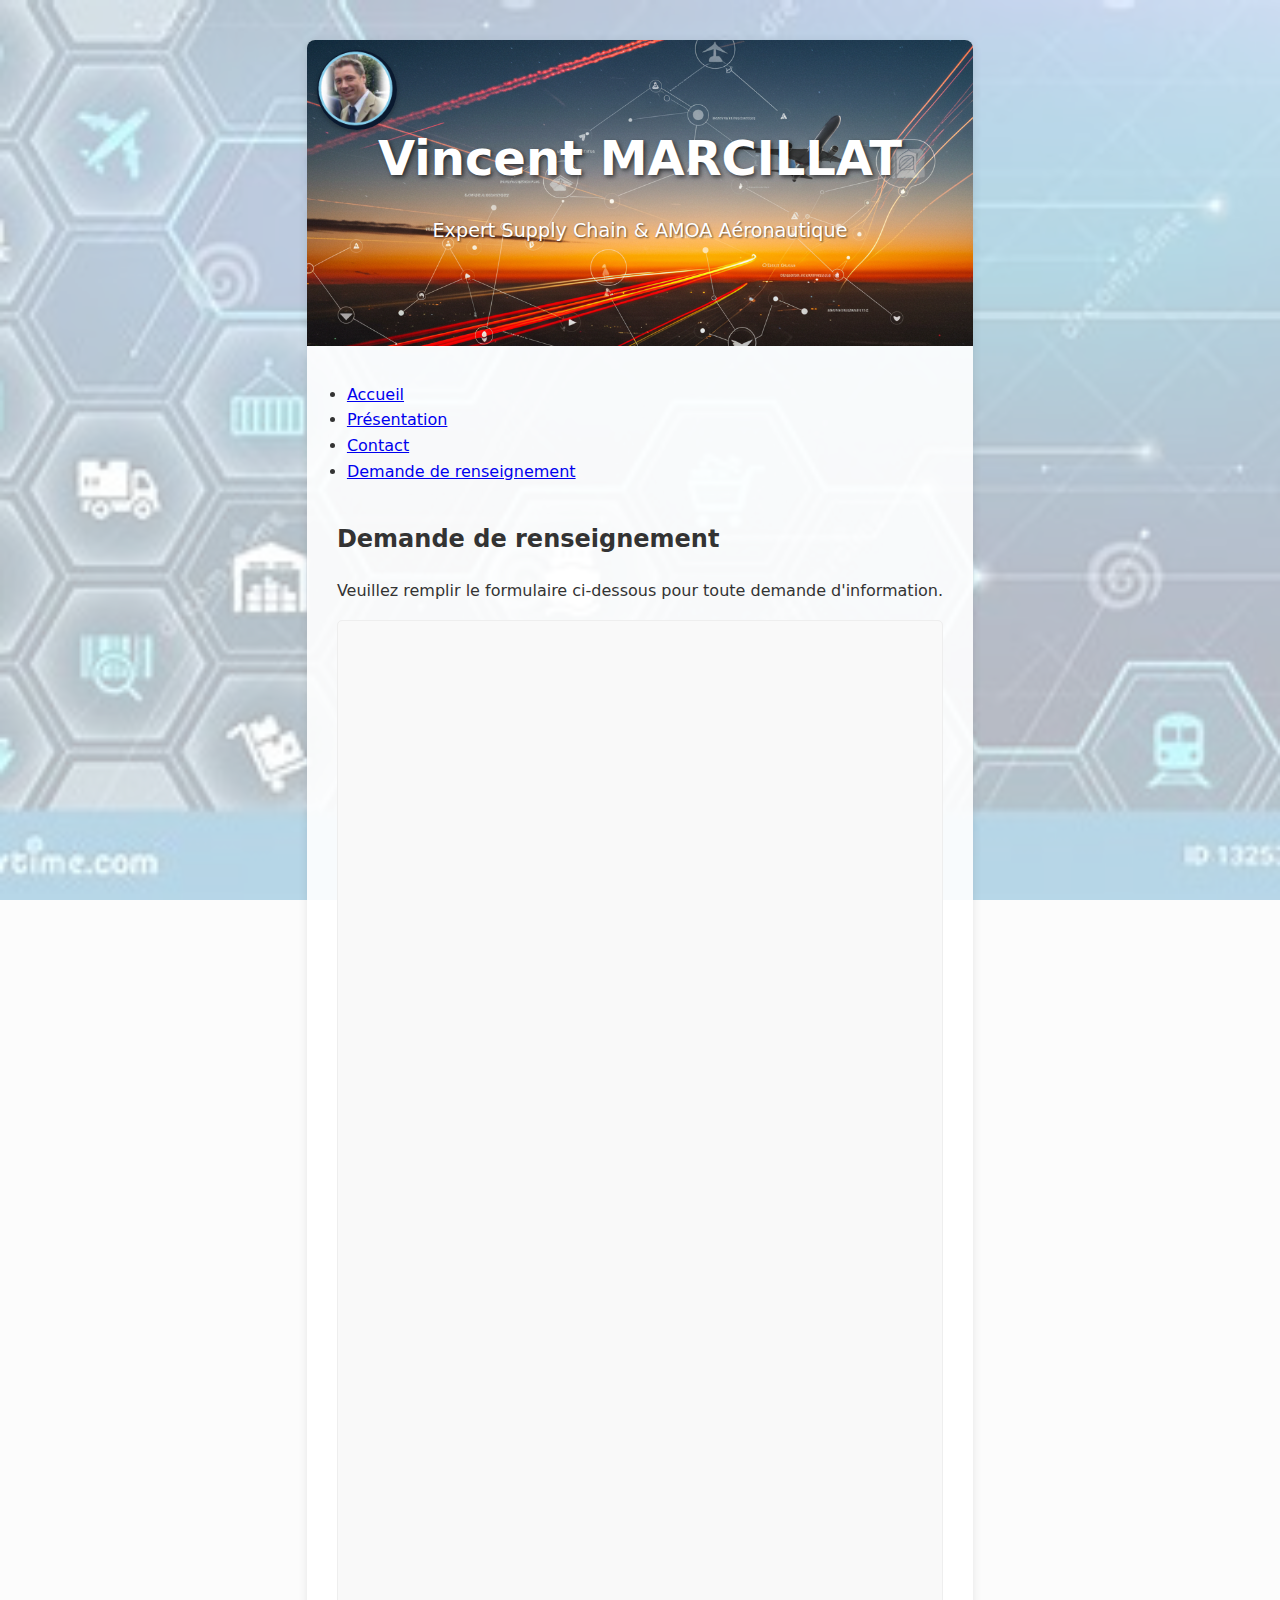
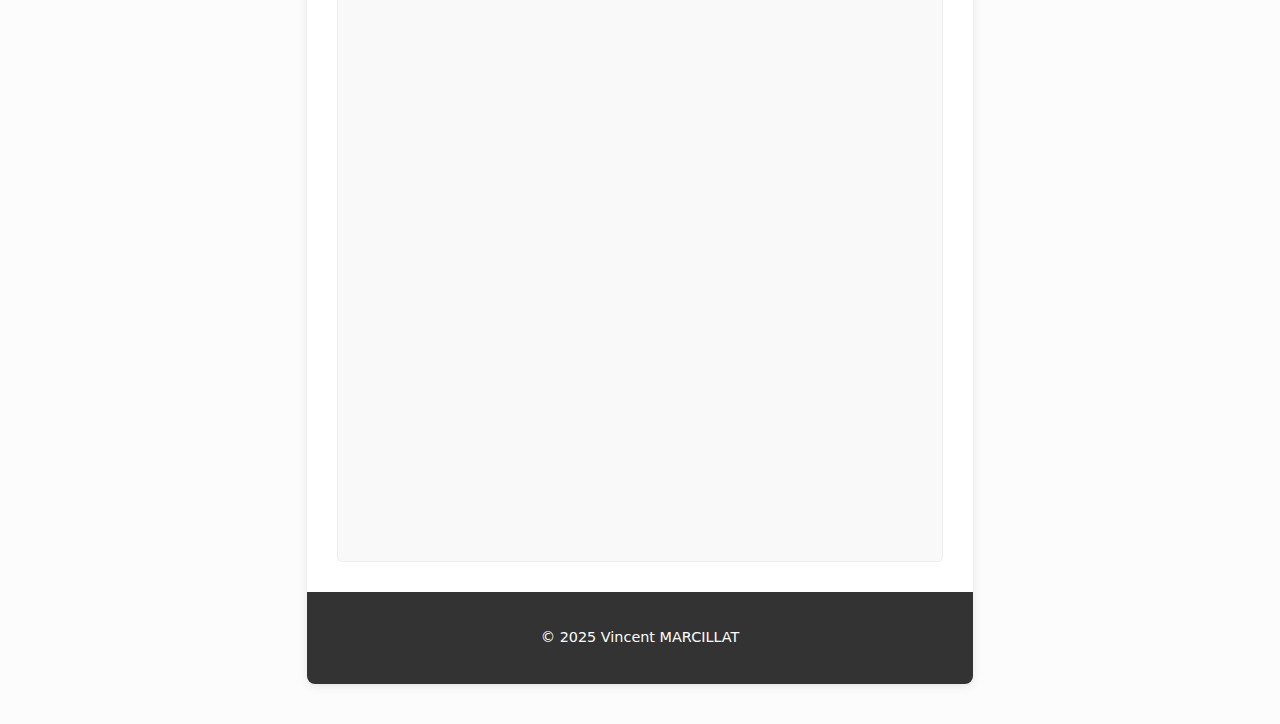
<file: renseignement.html>
<!DOCTYPE html>
<html lang="fr">
<head>
    <meta charset="UTF-8">
    <meta name="viewport" content="width=device-width, initial-scale=1.0">
    <title>Demande de Renseignement - Vincent MARCILLAT</title>
    <link rel="stylesheet" href="style.css"> <style>
        /* Styles spécifiques pour la page de renseignement (ajuste la hauteur de l'iframe si nécessaire) */
        .form-container {
            text-align: center;
            padding: 20px;
            background-color: #f9f9f9;
            border-radius: 5px;
            border: 1px solid #eee;
        }
    </style>
</head>
<body>
    <div class="container">
        <header class="hero">
            <img src="https://Vinc0212.github.io/DocSite/Image Vincent.png" alt="Ma Photo">
            <h1>Vincent MARCILLAT</h1>
            <p>Expert Supply Chain & AMOA Aéronautique</p>
        </header>

        <nav>
            <ul>
                <li><a href="index.html">Accueil</a></li>
                <li><a href="presentation.html">Présentation</a></li>
                <li><a href="contact.html">Contact</a></li>
                <li><a href="renseignement.html">Demande de renseignement</a></li>
            </ul>
        </nav>

        <main>
            <section class="section">
                <h2>Demande de renseignement</h2>
                <p>Veuillez remplir le formulaire ci-dessous pour toute demande d'information.</p>
                <div class="form-container">
                    <iframe src="https://docs.google.com/forms/d/e/1FAIpQLSfqSzjjvzyfFku9qoFtu2Y1jJBmYpb4DRhhKBnplLh7x58vAg/viewform?embedded=true" width="640" height="1500" frameborder="0" marginheight="0" marginwidth="0">Chargement…</iframe>
                </div>
            </section>
        </main>

        <footer>
            <p>© 2025 Vincent MARCILLAT</p>
        </footer>
    </div>
</body>
</html>
</file>
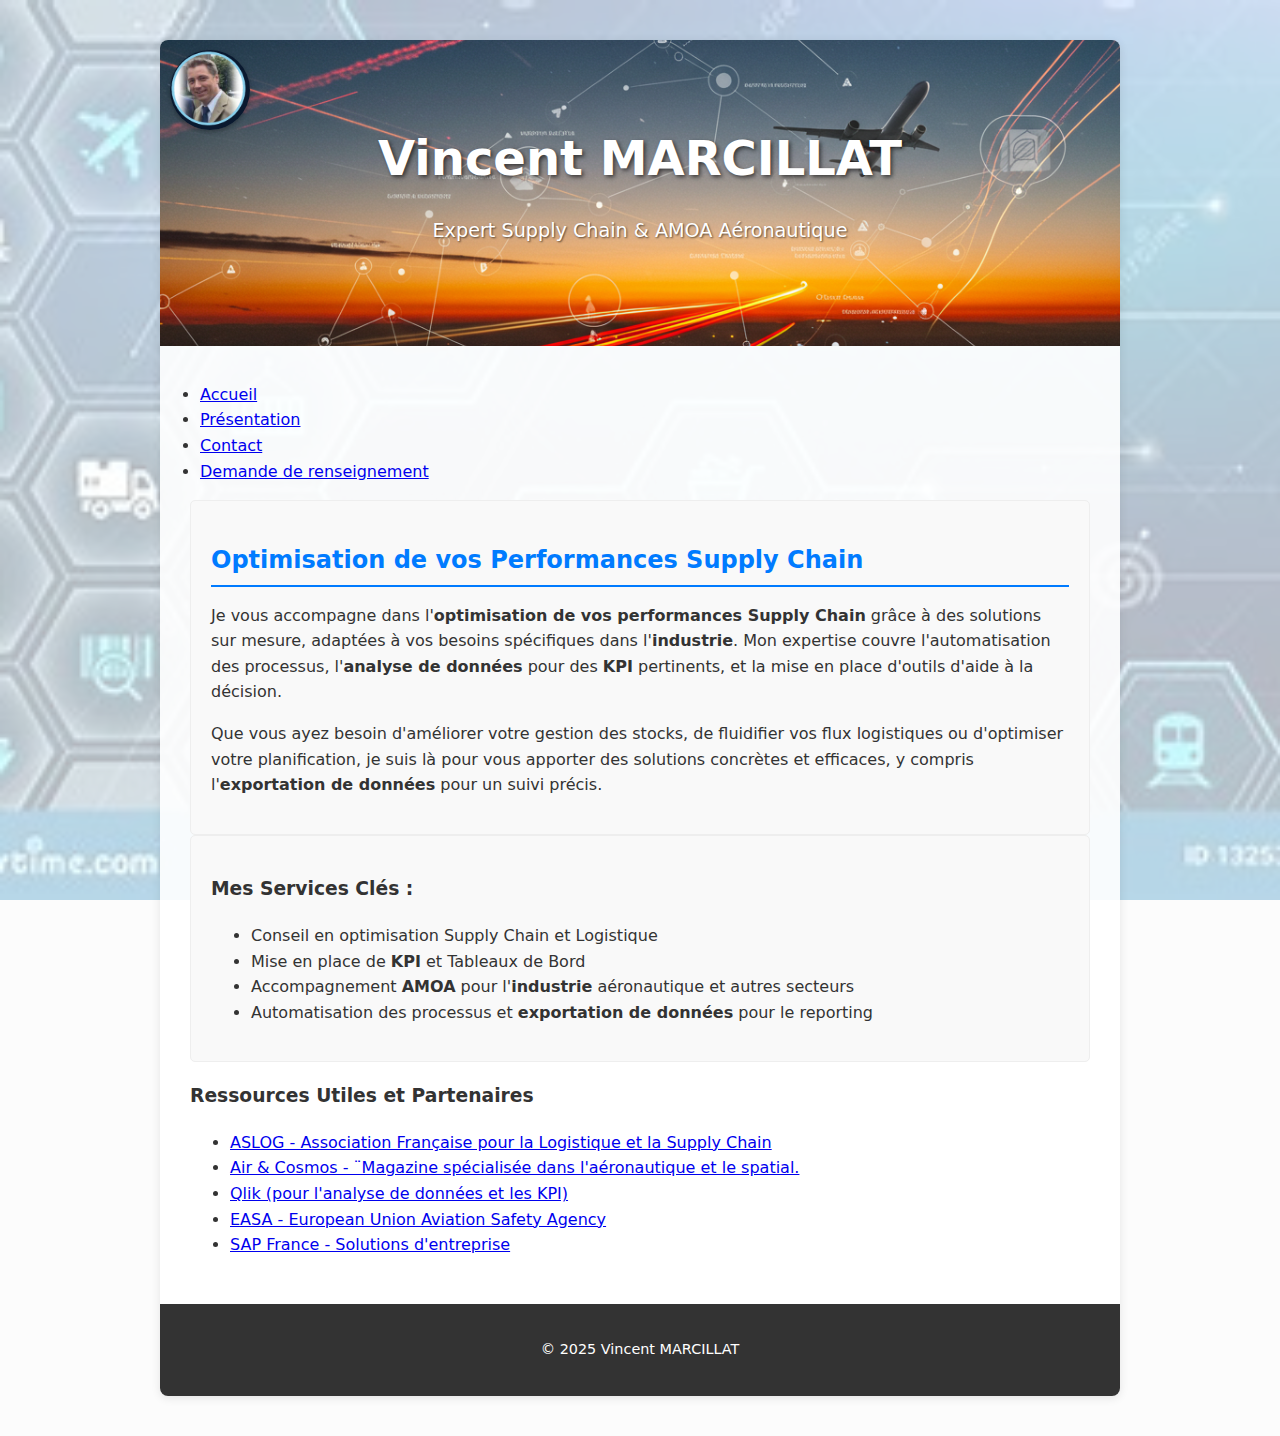
<file: Résumé.html>
<!DOCTYPE html>
<html lang="fr">
<head>
    <meta charset="UTF-8">

    <!DOCTYPE html>
<html lang="fr">
<head>
    <meta charset="UTF-8">
    <meta name="viewport" content="width=device-width, initial-scale=1.0">

    <title>Vincent MARCILLAT | Expert Supply Chain, AMOA, Optimisation Industrielle, KPI, Données</title>
    <meta name="description" content="Vincent MARCILLAT, Expert Supply Chain & AMOA Aéronautique. Optimisation des performances, mise en place de KPI, analyse et exportation de données pour l'industrie. Contactez-moi pour booster votre chaîne logistique.">
    <meta name="robots" content="index, follow">
    
    <link rel="canonical" href="https://Vinc0212.github.io/DocSite/Résumé.html">

    <meta name="google-site-verification" content="XgQ7ZA4XaWcbzCFCmYAQS5fA28yMDs1W2HEixy9x91w" />
    
    <meta name="msvalidate.01" content="4CCC9B53B95500DABBC3018D0EBFFA8B" />

    <link rel="icon" href="https://Vinc0212.github.io/DocSite/logo.ico" type="image/x-icon">
    <link rel="shortcut icon" href="https://Vinc0212.github.io/DocSite/logo.ico" type="image/x-icon">

    <meta property="og:title" content="Vincent MARCILLAT | Expert Supply Chain & AMOA Aéronautique">
    <meta property="og:description" content="Optimisation des performances Supply Chain, mise en place de KPI, analyse et exportation de données pour l'industrie aéronautique.">
    <meta property="og:type" content="website">
    <meta property="og:url" content="https://Vinc0212.github.io/DocSite/Résumé.html">
    <meta property="og:image" content="https://Vinc0212.github.io/DocSite/Illustration_Supply-Chain-Management.jpg"> 
    <meta property="og:locale" content="fr_FR">

    <link rel="stylesheet" href="style.css">

    <script async src="https://www.googletagmanager.com/gtag/js?id=G-5189M2T3N8"></script>
    <script>
      window.dataLayer = window.dataLayer || [];
      function gtag(){dataLayer.push(arguments);}
      gtag('js', new Date());
      gtag('config', 'G-5189M2T3N8');
    </script>
</head>
<body>
    <div class="container">
        <div class="hero">
            <img src="https://Vinc0212.github.io/DocSite/Vincent.png" alt="Vincent Marcillat - Expert Supply Chain et AMOA Aéronautique">
            <h1>Vincent MARCILLAT</h1>
            <p>Expert Supply Chain & AMOA Aéronautique</p>
        </div>

        <nav>
            <ul>
                <li><a href="Résumé.html">Accueil</a></li>
                <li><a href="presentation.html">Présentation</a></li>
                <li><a href="contact.html">Contact</a></li>
                <li><a href="renseignement.html">Demande de renseignement</a></li>
            </ul>
        </nav>

        <main>
            <section class="accueil-style">
                <div class="accueil-texte">
                    <h2 class="text-3xl font-bold text-gray-800 mb-4">Optimisation de vos Performances Supply Chain</h2>
                    <p class="text-gray-700 mb-4">Je vous accompagne dans l'<strong>optimisation de vos performances Supply Chain</strong> grâce à des solutions sur mesure, adaptées à vos besoins spécifiques dans l'<strong>industrie</strong>. Mon expertise couvre l'automatisation des processus, l'<strong>analyse de données</strong> pour des <strong>KPI</strong> pertinents, et la mise en place d'outils d'aide à la décision.</p>
                    <p class="text-gray-700">Que vous ayez besoin d'améliorer votre gestion des stocks, de fluidifier vos flux logistiques ou d'optimiser votre planification, je suis là pour vous apporter des solutions concrètes et efficaces, y compris l'<strong>exportation de données</strong> pour un suivi précis.</p>
                </div>
            </section>

            <section class="services-cles">
                <h3>Mes Services Clés :</h3>
                <ul>
                    <li>Conseil en optimisation Supply Chain et Logistique</li>
                    <li>Mise en place de <strong>KPI</strong> et Tableaux de Bord</li>
                    <li>Accompagnement <strong>AMOA</strong> pour l'<strong>industrie</strong> aéronautique et autres secteurs</li>
                    <li>Automatisation des processus et <strong>exportation de données</strong> pour le reporting</li>
                </ul>
            </section>
            <section class="liens-utiles">
                <h3>Ressources Utiles et Partenaires</h3>
                <ul>
                    <li><a href="https://www.aslog.org/" target="_blank" rel="noopener">ASLOG - Association Française pour la Logistique et la Supply Chain</a></li>
                    <li><a href="https://www.air-cosmos.com/" target="_blank" rel="noopener">Air & Cosmos - ¨Magazine spécialisée dans l'aéronautique et le spatial.</a></li>
                    <li><a href="https://https://www.qlik.com/fr-fr/" target="_blank" rel="noopener">Qlik (pour l'analyse de données et les KPI)</a></li>
                    <li><a href="https://www.easa.europa.eu/" target="_blank" rel="noopener">EASA - European Union Aviation Safety Agency</a></li>
                    <li><a href="https://www.sap.com/france/index.html" target="_blank" rel="noopener">SAP France - Solutions d'entreprise</a></li>
                    </ul>
            </section>
        </main>
        <footer>
            <p>© 2025 Vincent MARCILLAT</p>
        </footer>
    </div>
</body>
</html>
</file>
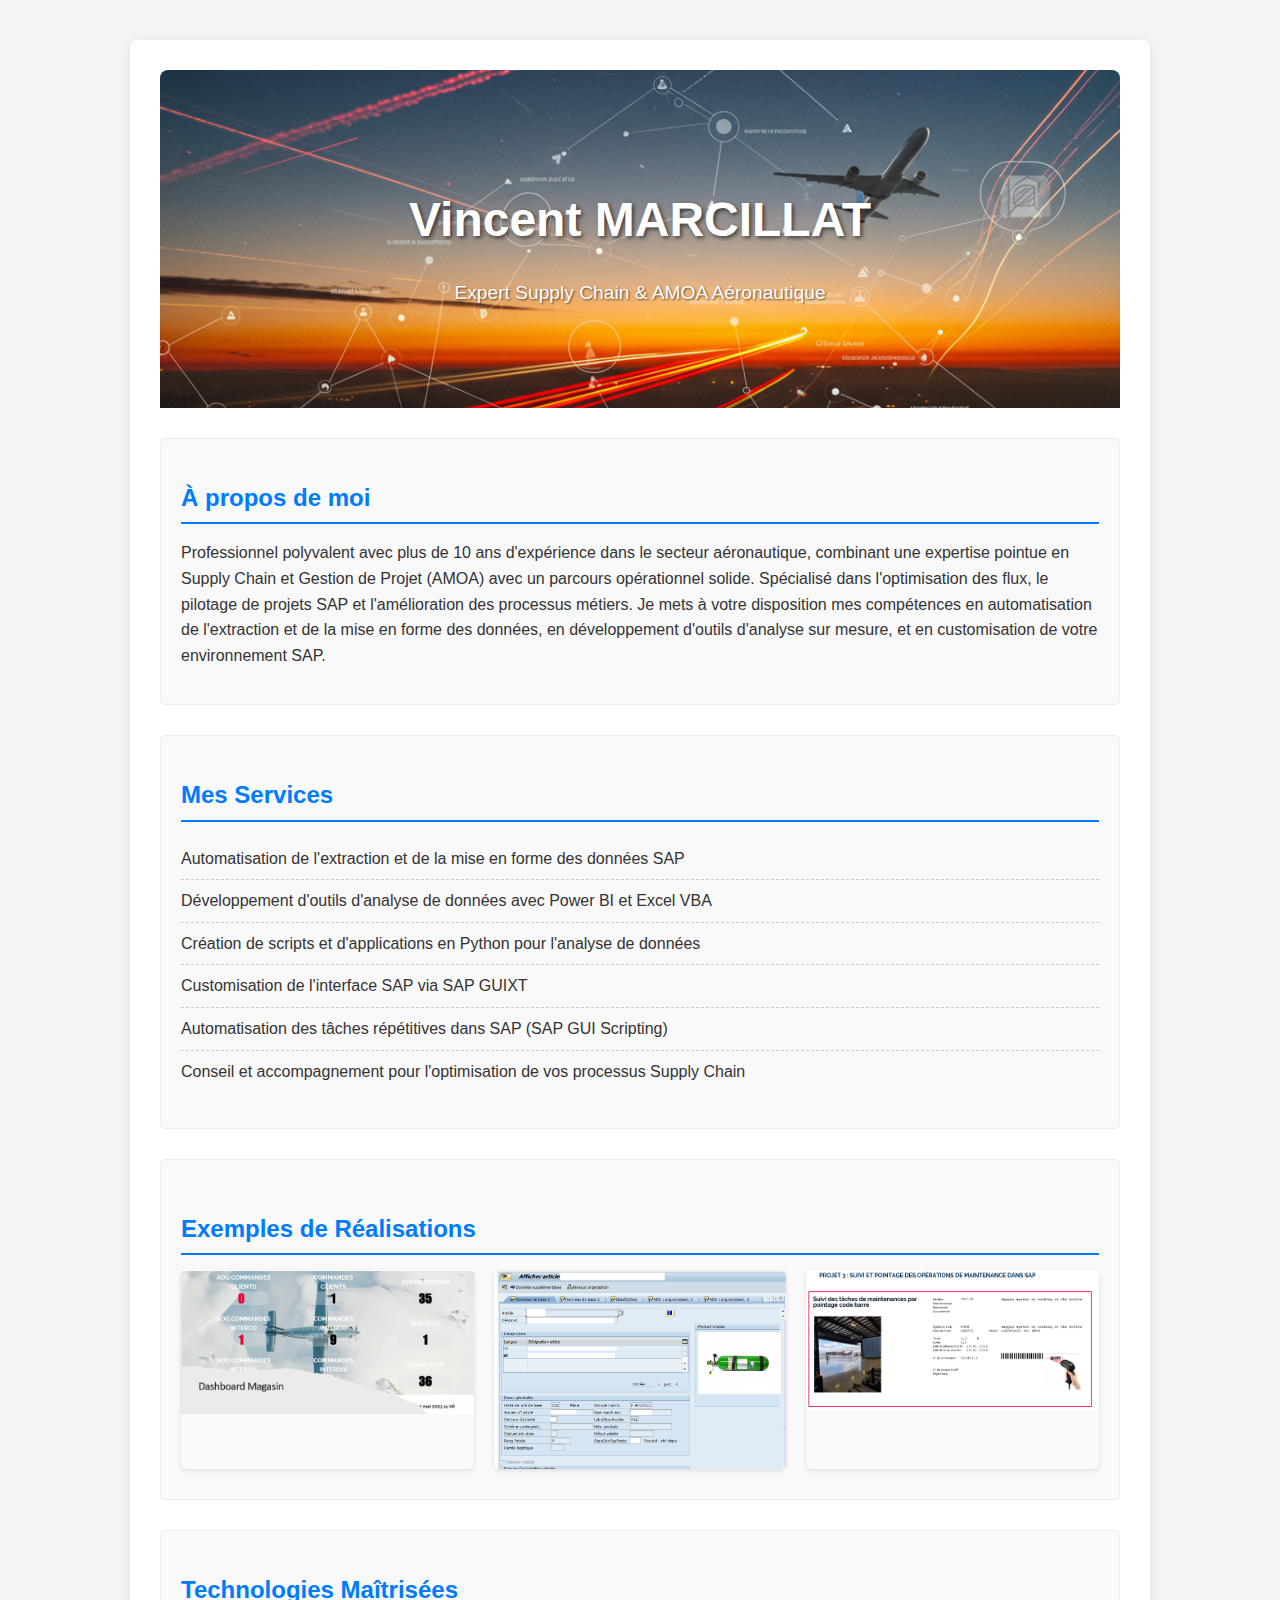
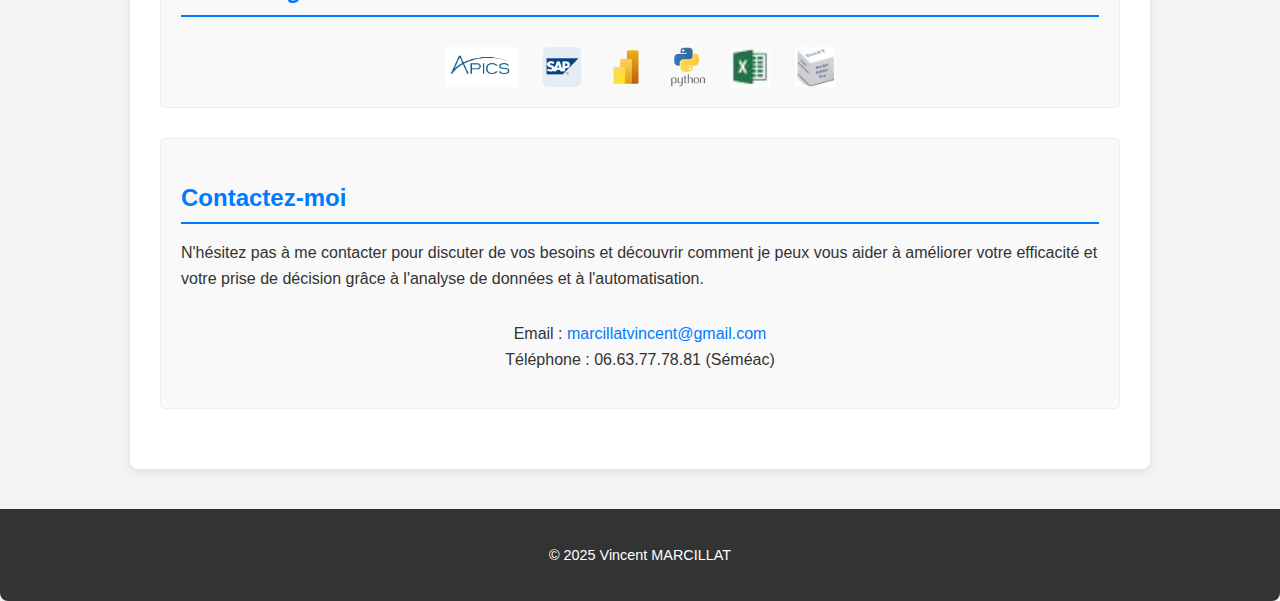
<file: Site.html>
<!DOCTYPE html>
<html lang="fr">
<head>
    <meta charset="UTF-8">
    <meta name="viewport" content="width=device-width, initial-scale=1.0">
    <title>Vincent MARCILLAT - Expert Supply Chain & AMOA</title>
    <meta name="description" content="Expert en Supply Chain & AMOA Aéronautique, spécialisé en automatisation SAP, Excel, Synactive et plus. Contactez-moi pour optimiser vos processus et votre analyse de données.">
    <meta name="keywords" content="Supply Chain, AMOA, Aéronautique, SAP, Excel, Synactive, Automatisation, Analyse de données, Conseil, Freelance, Tableau de bord, GUIXT">
    <style>
        /* Styles CSS (avec modifications pour l'en-tête) */
        body {
            font-family: 'Segoe UI', Tahoma, Geneva, Verdana, sans-serif;
            margin: 0;
            padding: 0;
            background-color: #f4f4f4;
            color: #333;
            line-height: 1.6;
        }
        .container {
            max-width: 960px;
            margin: 40px auto;
            padding: 30px;
            background-color: #fff;
            border-radius: 8px;
            box-shadow: 0 2px 10px rgba(0, 0, 0, 0.1);
        }
        .hero {
            background-image: url('https://Vinc0212.github.io/DocSite/Fond Linkedin.png');
            background-size: cover;
            background-position: center;
            color: #fff;
            text-align: center;
            padding: 80px 20px;
            border-radius: 8px 8px 0 0;
            margin-bottom: 30px;
        }
        .hero h1 {
            font-size: 3em;
            margin-bottom: 10px;
            text-shadow: 2px 2px 4px rgba(0, 0, 0, 0.6);
        }
        .hero p {
            font-size: 1.2em;
            text-shadow: 1px 1px 2px rgba(0, 0, 0, 0.6);
        }
        .section {
            margin-bottom: 30px;
            padding: 20px;
            border-radius: 5px;
            background-color: #f9f9f9;
            border: 1px solid #eee;
        }
        .section h2 {
            color: #007bff;
            margin-bottom: 15px;
            border-bottom: 2px solid #007bff;
            padding-bottom: 5px;
        }
        .services-list {
            list-style: none;
            padding: 0;
        }
        .services-list li {
            padding: 8px 0;
            border-bottom: 1px dashed #ccc;
        }
        .services-list li:last-child {
            border-bottom: none;
        }
        /* Styles pour la section Portfolio */
        .portfolio-section {
            padding: 30px 20px;
        }

        .portfolio-grid {
            display: grid;
            grid-template-columns: repeat(auto-fit, minmax(250px, 1fr)); /* Grille responsive avec au moins 250px par colonne */
            gap: 20px;
        }

        .portfolio-item {
            position: relative;
            border-radius: 5px;
            overflow: hidden;
            box-shadow: 0 2px 5px rgba(0, 0, 0, 0.1);
        }

        .portfolio-item img {
            display: block;
            width: 100%;
            height: auto;
            transition: transform 0.3s ease-in-out;
        }

        .portfolio-item .overlay {
            position: absolute;
            top: 0;
            left: 0;
            width: 100%;
            height: 100%;
            background-color: rgba(0, 123, 255, 0.8); /* Couleur de l'overlay */
            color: #fff;
            display: flex;
            flex-direction: column;
            justify-content: center;
            align-items: center;
            opacity: 0;
            transition: opacity 0.3s ease-in-out;
            text-align: center;
            padding: 20px;
        }

        .portfolio-item:hover img {
            transform: scale(1.05);
        }

        .portfolio-item:hover .overlay {
            opacity: 1;
        }

        .portfolio-item .overlay h3 {
            margin-bottom: 5px;
            font-size: 1.2em;
        }

        .portfolio-item .overlay p {
            font-size: 0.9em;
        }
        .tech-logos {
            text-align: center;
            margin-top: 30px;
        }
        .tech-logos img {
            height: 40px;
            margin: 0 10px;
            vertical-align: middle;
        }
        .contact-info {
            margin-top: 30px;
            text-align: center;
        }
        .contact-info a {
            color: #007bff;
            text-decoration: none;
        }
        .contact-info a:hover {
            text-decoration: underline;
        }
        footer {
            text-align: center;
            padding: 20px 0;
            background-color: #333;
            color: #fff;
            font-size: 0.9em;
            border-radius: 0 0 8px 8px;
            margin-top: 30px;
        }
    </style>
</head>
<body>
    <div class="container">
        <div class="hero">
            <h1>Vincent MARCILLAT</h1>
            <p>Expert Supply Chain & AMOA Aéronautique</p>
        </div>

        <section class="section">
            <h2>À propos de moi</h2>
            <p>Professionnel polyvalent avec plus de 10 ans d'expérience dans le secteur aéronautique, combinant une expertise pointue en Supply Chain et Gestion de Projet (AMOA) avec un parcours opérationnel solide. Spécialisé dans l'optimisation des flux, le pilotage de projets SAP et l'amélioration des processus métiers. Je mets à votre disposition mes compétences en automatisation de l'extraction et de la mise en forme des données, en développement d'outils d'analyse sur mesure, et en customisation de votre environnement SAP.</p>
        </section>

        <section class="section">
            <h2>Mes Services</h2>
            <ul class="services-list">
                <li>Automatisation de l'extraction et de la mise en forme des données SAP</li>
                <li>Développement d'outils d'analyse de données avec Power BI et Excel VBA</li>
                <li>Création de scripts et d'applications en Python pour l'analyse de données</li>
                <li>Customisation de l'interface SAP via SAP GUIXT</li>
                <li>Automatisation des tâches répétitives dans SAP (SAP GUI Scripting)</li>
                <li>Conseil et accompagnement pour l'optimisation de vos processus Supply Chain</li>
            </ul>
        </section>

        <section class="section portfolio-section">
            <h2>Exemples de Réalisations</h2>
            <div class="portfolio-grid">
                <div class="portfolio-item">
                    <img src="https://Vinc0212.github.io/DocSite/Projet Mag.png" alt="Tableau de bord Magasin">
                    <div class="overlay">
                        <h3>Tableau de bord Magasin</h3>
                        <p>Exemple de tableau de bord pour le suivi des indicateurs clés en magasin.</p>
                    </div>
                </div>
                <div class="portfolio-item">
                    <img src="https://Vinc0212.github.io/DocSite/scripting guixt.png" alt="Automatisation GUIXT">
                    <div class="overlay">
                        <h3>Automatisation GUIXT</h3>
                        <p>Script GUIXT pour automatiser des tâches répétitives dans SAP.</p>
                    </div>
                </div>
                <div class="portfolio-item">
                    <img src="https://Vinc0212.github.io/DocSite/pointage.png" alt="Mise en place Pointage par Barcode">
                    <div class="overlay">
                        <h3>Mise en place Pointage par Barcode</h3>
                        <p>Solution de pointage automatisée via lecture de codes-barres.</p>
                    </div>
                </div>
            </div>
        </section>

        <section class="section">
            <h2>Technologies Maîtrisées</h2>
            <div class="tech-logos">
                <img src="https://Vinc0212.github.io/DocSite/APICS-Logo1.png" alt="Logo Apics">
                <img src="https://Vinc0212.github.io/DocSite/SAP.png" alt="Logo SAP">
                <img src="https://Vinc0212.github.io/DocSite/BI.png" alt="Logo Power BI">
                <img src="https://Vinc0212.github.io/DocSite/python_vertical_logo_icon_168039.ico" alt="Logo Python">
                <img src="https://Vinc0212.github.io/DocSite/Logo-Excel-1.jpg" alt="Logo Excel">
                <img src="https://Vinc0212.github.io/DocSite/synactive_gmbh_logo.png" alt="Logo Synactive">
            </div>
        </section>

        <section class="section">
            <h2>Contactez-moi</h2>
            <p>N'hésitez pas à me contacter pour discuter de vos besoins et découvrir comment je peux vous aider à améliorer votre efficacité et votre prise de décision grâce à l'analyse de données et à l'automatisation.</p>
            <p class="contact-info">
                Email : <a href="mailto:marcillatvincent@gmail.com">marcillatvincent@gmail.com</a><br>
                Téléphone : 06.63.77.78.81 (Séméac)
            </p>
        </section>
    </div>

    <footer>
        <p>© 2025 Vincent MARCILLAT</p>
    </footer>

</body>
</html>
</file>
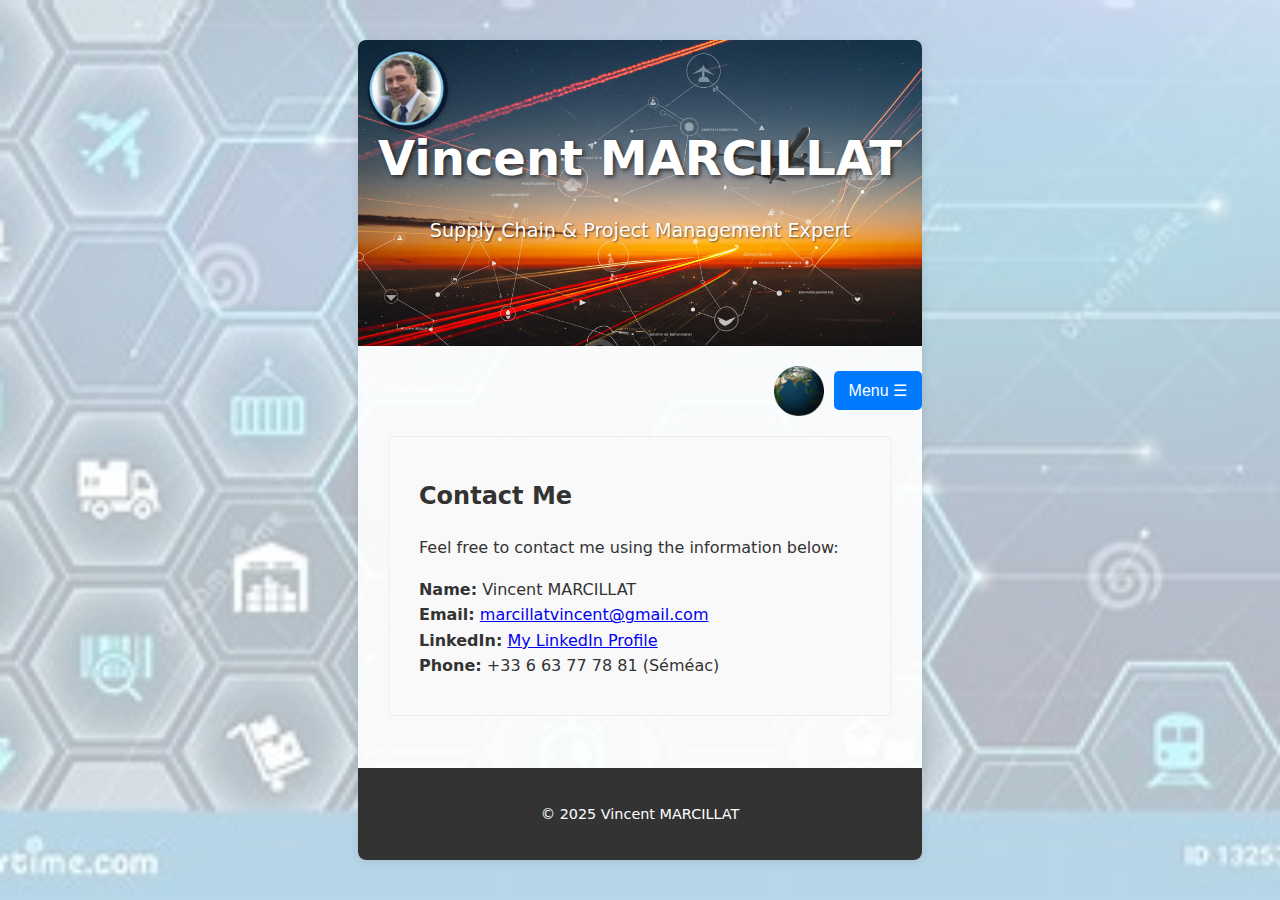
<file: EN/contact.html>
<!DOCTYPE html>
<html lang="en">
<head>
    <meta charset="UTF-8">
    <meta name="viewport" content="width=device-width, initial-scale=1.0">
    <meta name="description" content="Contact Vincent MARCILLAT, Supply Chain & Project Management Expert. Find his email, LinkedIn, and phone number.">
    <meta name="robots" content="index, follow">
    <title>Contact - Vincent MARCILLAT | Supply Chain & Project Management Expert</title>

    <link rel="canonical" href="https://Vinc0212.github.io/DocSite/en/contact.html">
    <link rel="alternate" href="https://Vinc0212.github.io/DocSite/contact.html" hreflang="fr-FR" />
    <link rel="alternate" href="https://Vinc0212.github.io/DocSite/en/contact.html" hreflang="en-US" />
    <link rel="alternate" href="https://Vinc0212.github.io/DocSite/en/contact.html" hreflang="x-default" />

    <meta name="google-site-verification" content="XgQ7ZA4XaWcbzCFCmYAQS5fA28yMDs1W2HEixy9x91w" />
    <meta name="msvalidate.01" content="4CCC9B53B95500DABBC3018D0EBFFA8B" />

    <link rel="icon" href="https://Vinc0212.github.io/DocSite/favicon.ico" type="image/x-icon">
    <link rel="shortcut icon" href="https://Vinc0212.github.io/DocSite/favicon.ico" type="image/x-icon">

    <meta property="og:title" content="Contact - Vincent MARCILLAT | Supply Chain & Project Management Expert">
    <meta property="og:description" content="Contact Vincent MARCILLAT for Supply Chain optimization, Project Management, KPI, and data analysis in the aerospace industry.">
    <meta property="og:type" content="website">
    <meta property="og:url" content="https://Vinc0212.github.io/DocSite/en/contact.html">
    <meta property="og:image" content="https://Vinc0212.github.io/DocSite/Illustration_Supply-Chain-Management.jpg">
    <meta property="og:locale" content="en_US">

    <link rel="stylesheet" href="../style.css"> 

    <script async src="https://www.googletagmanager.com/gtag/js?id=G-5189M2T3N8"></script>
    <script>
      window.dataLayer = window.dataLayer || [];
      function gtag(){dataLayer.push(arguments);}
      gtag('js', new Date());
      gtag('config', 'G-5189M2T3N8');
    </script>
</head>
<body>
    <div class="container">
        <header class="hero">
            <img src="https://Vinc0212.github.io/DocSite/Vincent.png" alt="My Photo">
            <h1>Vincent MARCILLAT</h1>
            <p>Supply Chain & Project Management Expert</p>
        </header>

        <div class="menu-container">
            <img src="https://Vinc0212.github.io/DocSite/Globe.gif" alt="Animated globe" class="globe-image">
            <button class="menu-button" aria-expanded="false" aria-controls="menu">Menu &#9776;</button>
            <nav id="menu" class="dropdown-menu">
                <ul>
                    <li><a href="../index.html">Home (FR)</a></li>
                    <li><a href="index.html">Home</a></li>
                    <li><a href="presentation.html">About Me</a></li>
                    <li><a href="contact.html">Contact</a></li>
                    <li><a href="inquiry.html">Inquiry</a></li>
                    <li><a href="tools.html">My Excel Tools</a></li>
                </ul>
            </nav>
        </div>

        <main class="main-full-width">
            <section class="section">
                <h2>Contact Me</h2>
                <p>Feel free to contact me using the information below:</p>
                <p>
                    <strong>Name:</strong> Vincent MARCILLAT<br>
                    <strong>Email:</strong> <a href="mailto:marcillatvincent@gmail.com">marcillatvincent@gmail.com</a><br>
                    <strong>LinkedIn:</strong> <a href="https://linkedin.com/in/vincent-marcillat-a312a094" target="_blank" rel="noopener">My LinkedIn Profile</a><br>
                    <strong>Phone:</strong> +33 6 63 77 78 81 (Séméac)
                </p>
            </section>
        </main>

        <footer>
            <p>© 2025 Vincent MARCILLAT</p>
        </footer>
    </div>

    <script>
        const button = document.querySelector('.menu-button');
        const menu = document.querySelector('.dropdown-menu');
        
        // Toggle menu on button click
        button.addEventListener('click', function(event) {
            event.stopPropagation(); // Prevents immediate closing
            menu.classList.toggle('show');
        });
        
        // Close menu if user clicks outside
        window.addEventListener('click', function(event) {
            if (!event.target.closest('.menu-container')) {
                if (menu.classList.contains('show')) {
                    menu.classList.remove('show');
                }
            }
        });
    </script>
</body>
</html>
</file>
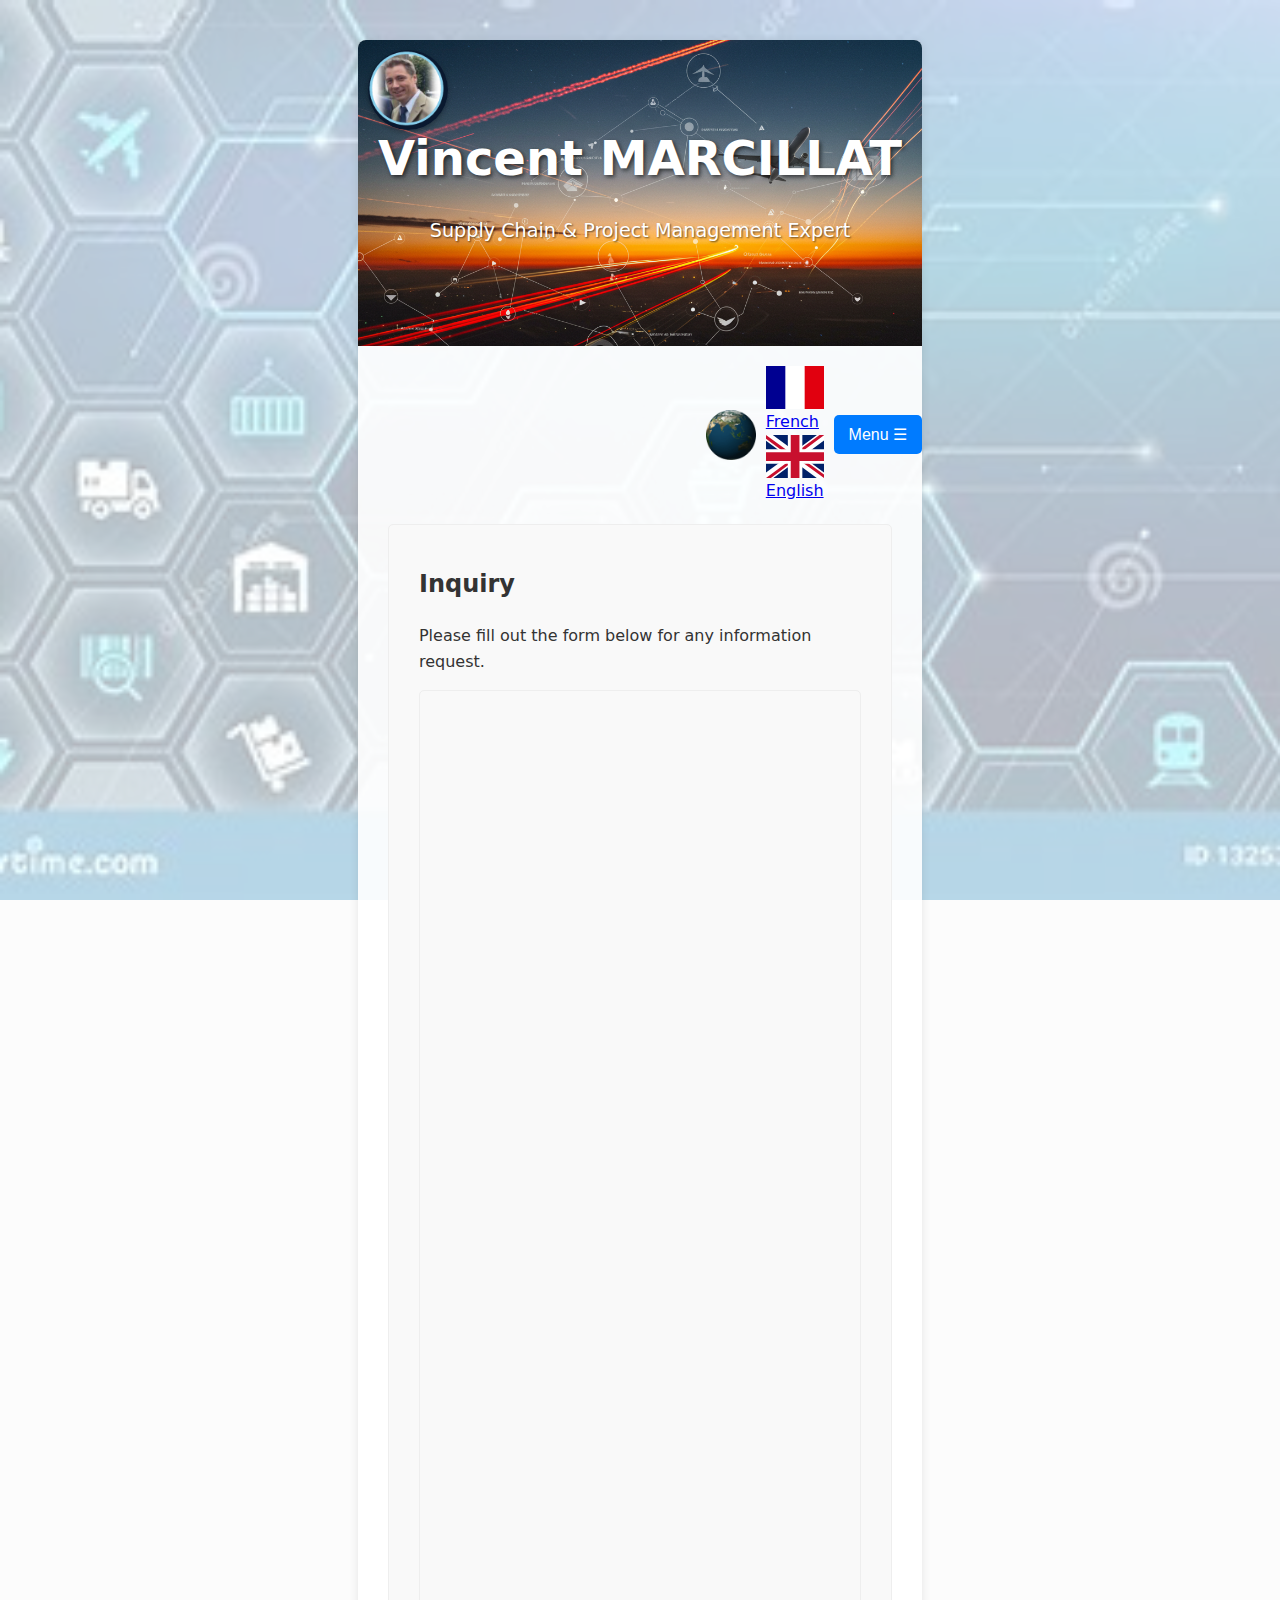
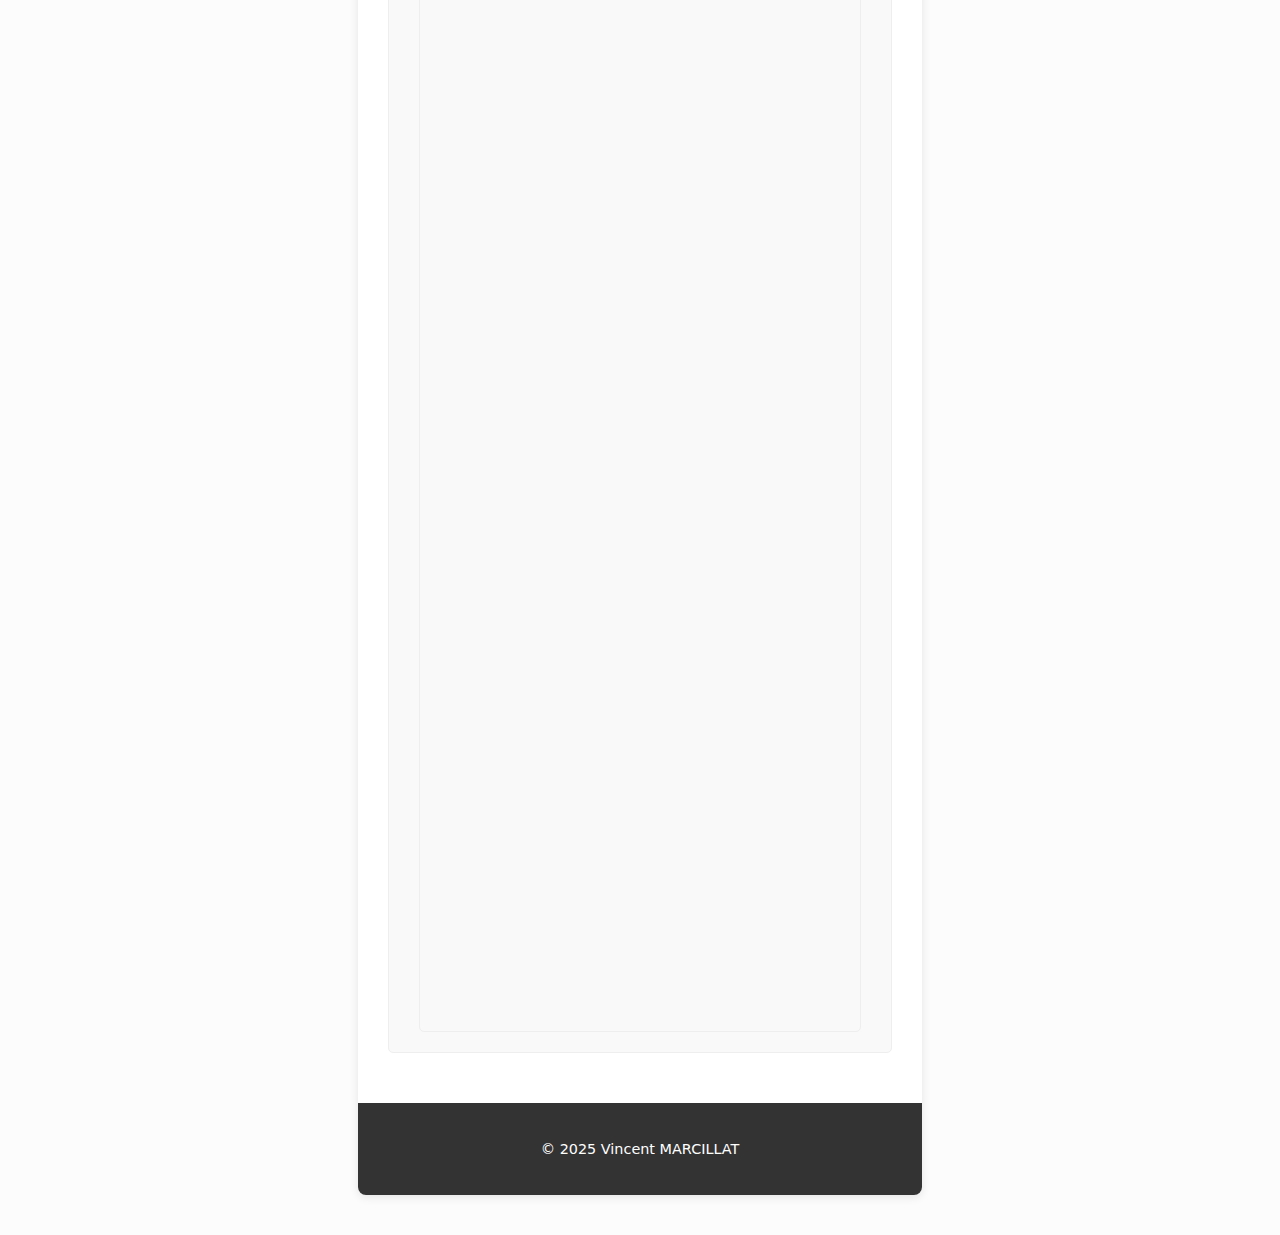
<file: EN/inquiry.html>
<!DOCTYPE html>
<html lang="en">
<head>
    <meta charset="UTF-8">
    <meta name="viewport" content="width=device-width, initial-scale=1.0">
    <meta name="description" content="Inquiry form for Vincent MARCILLAT, Supply Chain & Project Management Expert.">
    <meta name="robots" content="index, follow">
    <title>Inquiry - Vincent MARCILLAT | Supply Chain & Project Management Expert</title>

    <link rel="canonical" href="https://Vinc0212.github.io/DocSite/EN/inquiry.html">
    <meta name="google-site-verification" content="XgQ7ZA4XaWcbzCFCmYAQS5fA28yMDs1W2HEixy9x91w" />
    <meta name="msvalidate.01" content="4CCC9B53B95500DABBC3018D0EBFFA8B" />

    <link rel="icon" href="https://Vinc0212.github.io/DocSite/favicon.ico" type="image/x-icon">
    <link rel="shortcut icon" href="https://Vinc0212.github.io/DocSite/favicon.ico" type="image/x-icon">

    <meta property="og:title" content="Inquiry - Vincent MARCILLAT | Supply Chain & Project Management Expert">
    <meta property="og:description" content="Fill out this form to send an information request to Vincent MARCILLAT, Supply Chain and Project Management specialist.">
    <meta property="og:type" content="website">
    <meta property="og:url" content="https://Vinc0212.github.io/DocSite/EN/inquiry.html">
    <meta property="og:image" content="https://Vinc0212.github.io/DocSite/Illustration_Supply-Chain-Management.jpg">
    <meta property="og:locale" content="en_US">

    <link rel="stylesheet" href="../style.css">

    <script async src="https://www.googletagmanager.com/gtag/js?id=G-5189M2T3N8"></script>
    <script>
      window.dataLayer = window.dataLayer || [];
      function gtag(){dataLayer.push(arguments);}
      gtag('js', new Date());
      gtag('config', 'G-5189M2T3N8');
    </script>
</head>
<body>
    <div class="container">
        <header class="hero">
            <img src="https://Vinc0212.github.io/DocSite/Vincent.png" alt="My Photo">
            <h1>Vincent MARCILLAT</h1>
            <p>Supply Chain & Project Management Expert</p>
        </header>

        <div class="menu-container">
            <img src="https://Vinc0212.github.io/DocSite/Globe.gif" alt="Animated globe" class="globe-image">
            
            <div class="language-selector">
                <a href="../index.html" class="lang-fr" data-lang="fr">
                    <img src="../flags/fr.svg" alt="French"> French
                </a>
                <a href="index.html" class="lang-en active" data-lang="en">
                    <img src="../flags/gb.svg" alt="English"> English
                </a>
            </div>

            <button class="menu-button" aria-expanded="false" aria-controls="menu">Menu &#9776;</button>
            <nav id="menu" class="dropdown-menu">
                <ul>
                    <li><a href="index.html">Home</a></li>
                    <li><a href="presentation.html">About Me</a></li>
                    <li><a href="contact.html">Contact</a></li>
                    <li><a href="inquiry.html">Inquiry</a></li>
                    <li><a href="tools.html">My Excel Tools</a></li>
                </ul>
            </nav>
        </div>

        <main class="main-full-width">
            <section class="section">
                <h2>Inquiry</h2>
                <p>Please fill out the form below for any information request.</p>
                <div class="form-container">
                    <iframe src="https://docs.google.com/forms/d/e/1FAIpQLSfqSzjjvzyfFku9qoFtu2Y1jJBmYpb4DRhhKBnplLh7x58vAg/viewform?embedded=true" frameborder="0" marginheight="0" marginwidth="0">Loading…</iframe>
                    <iframe src="https://docs.google.com/forms/d/e/1FAIpQLSd36IEG_-I2QJbr3utrH9UgFs9CyROlRE0P7bpi-uGfECvXlQ/viewform?embedded=true" frameborder="0" marginheight="0" marginwidth="0">Loading…</iframe>
                </div>
            </section>
        </main>

        <footer>
            <p>© 2025 Vincent MARCILLAT</p>
        </footer>
    </div>

    <script>
        const button = document.querySelector('.menu-button');
        const menu = document.querySelector('.dropdown-menu');
        
        // Toggle menu on button click
        button.addEventListener('click', function(event) {
            event.stopPropagation(); // Prevents immediate closing
            menu.classList.toggle('show');
        });
        
        // Close menu if user clicks outside
        window.addEventListener('click', function(event) {
            if (!event.target.closest('.menu-container')) {
                if (menu.classList.contains('show')) {
                    menu.classList.remove('show');
                }
            }
        });

        // Script for language selector (already provided in previous iterations, ensures correct flag is active)
        document.addEventListener('DOMContentLoaded', function() {
            const languageSelector = document.querySelector('.language-selector');
            if (languageSelector) {
                languageSelector.querySelectorAll('a').forEach(link => {
                    link.classList.remove('active');
                });
                const currentPath = window.location.pathname;
                if (currentPath.includes('/EN/') || currentPath.includes('/EN/')) { // Check for both 'en' and 'EN'
                    document.querySelector('.lang-en').classList.add('active');
                } else {
                    document.querySelector('.lang-fr').classList.add('active');
                }
            }
        });
    </script>
</body>
</html>
</file>
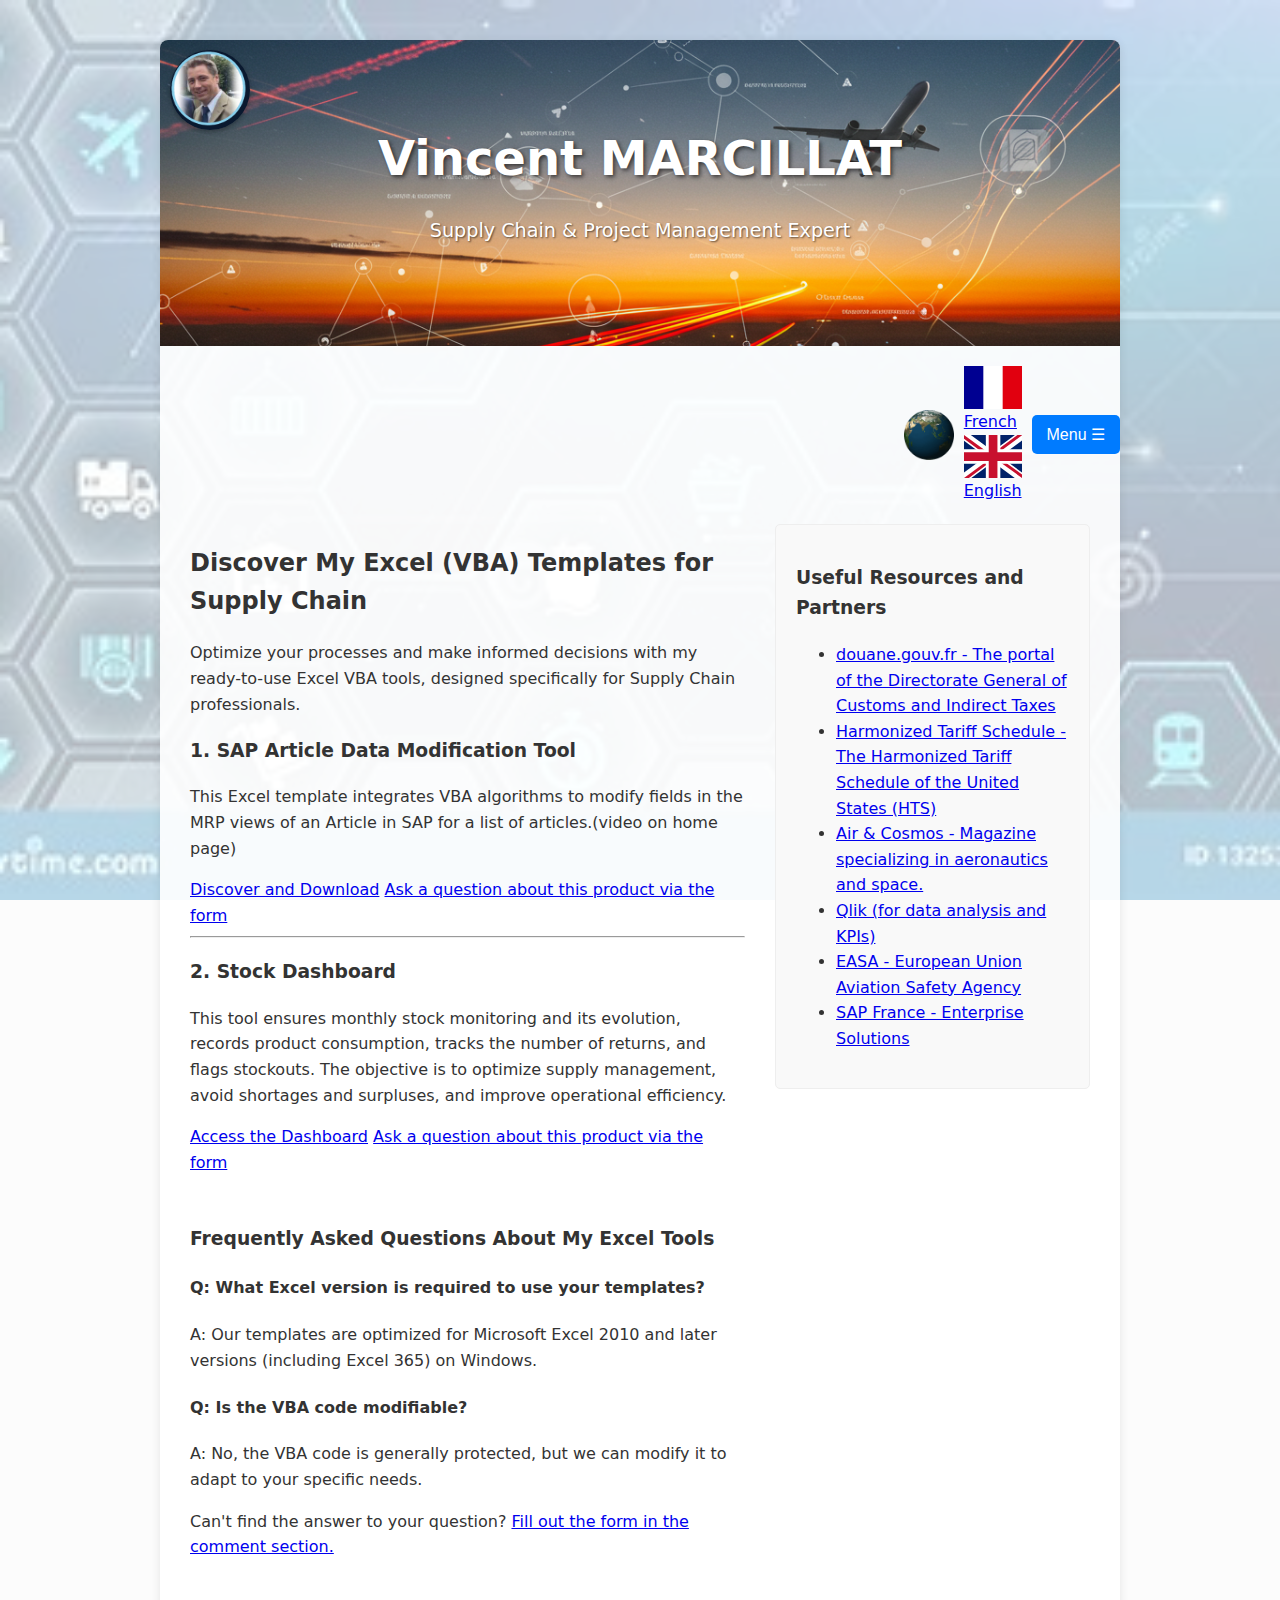
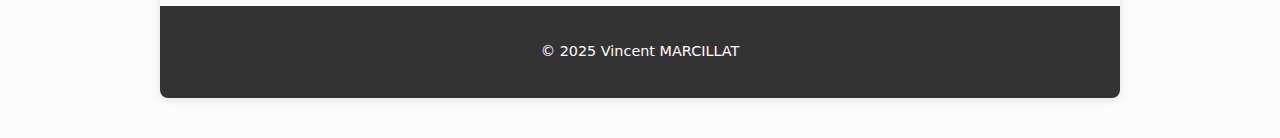
<file: EN/tools.html>
<!DOCTYPE html>
<html lang="en">
<head>
    <meta charset="UTF-8">
    <meta name="viewport" content="width=device-width, initial-scale=1.0">
    <title>My Excel Supply Chain Tools | Vincent MARCILLAT</title>
    <link rel="stylesheet" href="../style.css">

    <meta name="description" content="Discover Vincent Marcillat's Excel (VBA) tools for Supply Chain optimization, including SAP article modification and dynamic KPI dashboards.">
    <meta name="robots" content="index, follow">
    <link rel="canonical" href="https://Vinc0212.github.io/DocSite/EN/tools.html">
    <link rel="alternate" href="https://Vinc0212.github.io/DocSite/outils.html" hreflang="fr-FR" />
    <link rel="alternate" href="https://Vinc0212.github.io/DocSite/EN/tools.html" hreflang="en-US" />
    <link rel="alternate" href="https://Vinc0212.github.io/DocSite/EN/tools.html" hreflang="x-default" />

    <meta name="google-site-verification" content="XgQ7ZA4XaWcbzCFCmYAQS5fA28yMDs1W2HEixy9x91w" />
    <meta name="msvalidate.01" content="4CCC9B53B95500DABBC3018D0EBFFA8B" />

    <link rel="icon" href="https://Vinc0212.github.io/DocSite/favicon.ico" type="image/x-icon">
    <link rel="shortcut icon" href="https://Vinc0212.github.io/DocSite/favicon.ico" type="image/x-icon">

    <meta property="og:title" content="My Excel Supply Chain Tools | Vincent MARCILLAT">
    <meta property="og:description" content="Optimize your Supply Chain with ready-to-use Excel (VBA) tools: SAP article modification, KPI dashboards, and more.">
    <meta property="og:type" content="website">
    <meta property="og:url" content="https://Vinc0212.github.io/DocSite/EN/tools.html">
    <meta property="og:image" content="https://Vinc0212.github.io/DocSite/Illustration_Supply-Chain-Management.jpg">
    <meta property="og:locale" content="en_US">

    <script async src="https://www.googletagmanager.com/gtag/js?id=G-5189M2T3N8"></script>
    <script>
      window.dataLayer = window.dataLayer || [];
      function gtag(){dataLayer.push(arguments);}
      gtag('js', new Date());
      gtag('config', 'G-5189M2T3N8');
    </script>
</head>
<body>
    <div class="container">
        <div class="hero">
            <img src="https://Vinc0212.github.io/DocSite/Vincent.png" alt="Vincent Marcillat - Supply Chain & Project Management Expert">
            <h1>Vincent MARCILLAT</h1>
            <p>Supply Chain & Project Management Expert</p>
        </div>

        <div class="menu-container">
            <img src="https://Vinc0212.github.io/DocSite/Globe.gif" alt="Animated globe" class="globe-image">
            
            <div class="language-selector">
                <a href="../index.html" class="lang-fr" data-lang="fr">
                    <img src="../flags/fr.svg" alt="French"> French
                </a>
                <a href="index.html" class="lang-en active" data-lang="en">
                    <img src="../flags/gb.svg" alt="English"> English
                </a>
            </div>

            <button class="menu-button" aria-expanded="false" aria-controls="menu">Menu &#9776;</button>
            <nav id="menu" class="dropdown-menu">
                <ul>
                    <li><a href="index.html">Home</a></li>
                    <li><a href="presentation.html">About Me</a></li>
                    <li><a href="contact.html">Contact</a></li>
                    <li><a href="inquiry.html">Inquiry</a></li>
                    <li><a href="tools.html">My Excel Tools</a></li>
                </ul>
            </nav>
        </div>

        <main class="main-with-sidebar">
            <div class="main-content-left">
                <section class="section-outils">
                    <h2>Discover My Excel (VBA) Templates for Supply Chain</h2>
                    <p>Optimize your processes and make informed decisions with my ready-to-use Excel VBA tools, designed specifically for Supply Chain professionals.</p>

                    <div class="outil-item">
                        <h3>1. SAP Article Data Modification Tool</h3>
                        <p>This Excel template integrates VBA algorithms to modify fields in the MRP views of an Article in SAP for a list of articles.(video on home page)</p>
                        <a href="https://marcillatvincent.gumroad.com/l/SAPMRP1" target="_blank" class="cta-button">Discover and Download</a>
                        <a href="inquiry.html" class="cta-button-secondary">Ask a question about this product via the form</a>
                    </div>

                    <hr>
                    <div class="outil-item">
                        <h3>2. Stock Dashboard</h3>
                        <p>This tool ensures monthly stock monitoring and its evolution, records product consumption, tracks the number of returns, and flags stockouts. The objective is to optimize supply management, avoid shortages and surpluses, and improve operational efficiency.</p>
                        <a href="https://marcillatvincent.gumroad.com/l/fahhuh" target="_blank" class="cta-button">Access the Dashboard</a>
                        <a href="inquiry.html" class="cta-button-secondary">Ask a question about this product via the form</a>
                    </div>
                </section>
                <section class="faq-section">
                    <h3>Frequently Asked Questions About My Excel Tools</h3>
                    <div class="faq-item">
                        <h4>Q: What Excel version is required to use your templates?</h4>
                        <p>A: Our templates are optimized for Microsoft Excel 2010 and later versions (including Excel 365) on Windows.</p>
                    </div>
                    <div class="faq-item">
                        <h4>Q: Is the VBA code modifiable?</h4>
                        <p>A: No, the VBA code is generally protected, but we can modify it to adapt to your specific needs.</p>
                    </div>
                    <p>Can't find the answer to your question? <a href="inquiry.html">Fill out the form in the comment section.</a></p>
                </section>
            </div>
            <section class="sidebar-right">
                <h3>Useful Resources and Partners</h3>
                <ul>
                    <li><a href="https://www.douane.gouv.fr/fiche/droits-de-douane-americains-et-reponse-europeenne#:~:text=Le%20Harmonized%20Tariff%20Schedule%20(HTS)&text=Bas%C3%A9%20sur%20le%20Syst%C3%A8me%20Harmonis%C3%A9,son%20entr%C3%A9e%20aux%20%C3%89tats%2DUnis." target="_blank" rel="noopener">douane.gouv.fr - The portal of the Directorate General of Customs and Indirect Taxes</a></li>
                    <li><a href="https://hts.usitc.gov/" target="_blank" rel="noopener">Harmonized Tariff Schedule - The Harmonized Tariff Schedule of the United States (HTS)</a></li>
                    <li><a href="https://www.air-cosmos.com/" target="_blank" rel="noopener">Air & Cosmos - Magazine specializing in aeronautics and space.</a></li>
                    <li><a href="https://www.qlik.com/fr-fr" target="_blank" rel="noopener">Qlik (for data analysis and KPIs)</a></li>
                    <li><a href="https://www.easa.europa.eu/" target="_blank" rel="noopener">EASA - European Union Aviation Safety Agency</a></li>
                    <li><a href="https://www.sap.com/france/index.html" target="_blank" rel="noopener">SAP France - Enterprise Solutions</a></li>
                </ul>
            </section>
        </main>

        <footer>
            <p>© 2025 Vincent MARCILLAT</p>
        </footer>
    </div>
    <script>
        const button = document.querySelector('.menu-button');
        const menu = document.querySelector('.dropdown-menu');

        button.addEventListener('click', function(event) {
            event.stopPropagation();
            menu.classList.toggle('show');
        });

        window.addEventListener('click', function(event) {
            if (!event.target.closest('.menu-container')) {
                if (menu.classList.contains('show')) {
                    menu.classList.remove('show');
                }
            }
        });

        // Script for language selector (already provided in previous iterations, ensures correct flag is active)
        document.addEventListener('DOMContentLoaded', function() {
            const languageSelector = document.querySelector('.language-selector');
            if (languageSelector) {
                languageSelector.querySelectorAll('a').forEach(link => {
                    link.classList.remove('active');
                });
                const currentPath = window.location.pathname;
                if (currentPath.includes('/EN/') || currentPath.includes('/EN/')) { // Check for both 'en' and 'EN'
                    document.querySelector('.lang-en').classList.add('active');
                } else {
                    document.querySelector('.lang-fr').classList.add('active');
                }
            }
        });
    </script>
</body>
</html>
</file>
<file: style.css>
/* --- Réinitialisation et Styles Généraux --- */
* {
    box-sizing: border-box;
}

body {
    font-family: system-ui, -apple-system, 'Segoe UI', Tahoma, Geneva, Verdana, Arial, sans-serif;
    margin: 0;
    padding: 0;
    background-color: #f4f4f4;
    color: #333;
    line-height: 1.6;
    display: flex;
    flex-direction: column;
    min-height: 100vh;
    position: relative;
    background-image: url('https://Vinc0212.github.io/DocSite/OIP.jpg');
    background-size: cover;
    background-repeat: no-repeat;
    background-attachment: fixed;
    background-position: center center;
}

body::before {
    content: "";
    position: absolute;
    top: 0;
    left: 0;
    width: 100%;
    height: 100%;
    background-color: rgba(255, 255, 255, 0.7);
    z-index: -1;
}

img {
    max-width: 100%;
    height: auto;
    display: block;
}

/* --- Container Principal --- */
.container {
    max-width: 960px;
    min-height: calc(100vh - 80px);
    margin: 40px auto;
    padding: 0;
    background-color: rgba(255, 255, 255, 0.9);
    border-radius: 8px;
    box-shadow: 0 2px 10px rgba(0, 0, 0, 0.1);
    display: flex;
    flex-direction: column;
    position: relative;
    z-index: 1;
}

/* --- Hero (en-tête) --- */
.hero {
    background-image: url('https://Vinc0212.github.io/DocSite/Fond Linkedin.png');
    background-size: cover;
    background-position: center;
    color: #fff;
    text-align: center;
    padding: 80px 20px;
    border-radius: 8px 8px 0 0;
    margin-bottom: 20px;
    position: relative;
    overflow: hidden;
}

.hero img {
    position: absolute;
    top: 10px;
    left: 10px;
    border-radius: 50%;
    width: 80px;
    height: 80px;
    object-fit: cover;
    box-shadow: 0 2px 5px rgba(0, 0, 0, 0.3);
}

.hero h1 {
    font-size: 3em;
    margin: 0 0 5px 0;
    text-shadow: 2px 2px 4px rgba(0, 0, 0, 0.6);
}

.hero p {
    font-size: 1.2em;
    text-shadow: 1px 1px 2px rgba(0, 0, 0, 0.6);
}

/* --- Menu + Bouton --- */
.menu-container {
    position: relative;
    margin-bottom: 20px;
    display: flex;
    align-items: center;
    justify-content: flex-end;
    gap: 10px;
    z-index: 10;
}

.globe-image {
    width: 50px;
    height: auto;
}

.menu-button {
    background-color: #007bff;
    color: white;
    padding: 10px 15px;
    border: none;
    cursor: pointer;
    border-radius: 5px;
    font-size: 1em;
    transition: background-color 0.3s ease;
}

.menu-button:hover {
    background-color: #0056b3;
}

.menu-button:focus-visible,
.dropdown-menu a:focus-visible {
    outline: 2px solid #007bff;
    outline-offset: 2px;
}

.dropdown-menu {
    position: absolute;
    background-color: #f9f9f9;
    min-width: 160px;
    box-shadow: 0px 8px 16px rgba(0, 0, 0, 0.2);
    z-index: 1;
    right: 0;
    border-radius: 5px;
    margin-top: 5px;
    top: calc(100% + 5px);
    transition: opacity 0.3s ease, transform 0.3s ease;

    /* Hidden by default */
    opacity: 0;
    transform: scaleY(0);
    transform-origin: top;
    pointer-events: none; /* Prevents interaction when hidden */
}

.dropdown-menu.show {
    /* Shown when 'show' class is added by JavaScript */
    opacity: 1;
    transform: scaleY(1);
    pointer-events: auto; /* Allows interaction when shown */
}


.dropdown-menu ul {
    list-style: none;
    margin: 0;
    padding: 0;
}

.dropdown-menu ul li a {
    display: block;
    padding: 12px 16px;
    text-decoration: none;
    color: #333;
    text-align: left;
    transition: background-color 0.3s ease;
}

.dropdown-menu ul li a:hover {
    background-color: #ddd;
}

/* --- Layout principal --- */
main {
    width: 100%;
    margin-bottom: 30px;
    padding: 0 30px;
    box-sizing: border-box;
}

main.main-with-sidebar {
    display: flex;
    flex-wrap: wrap;
    justify-content: space-between;
    gap: 30px;
    align-items: flex-start;
    padding: 0 30px;
}

.main-content-left {
    flex: 2;
    min-width: 60%;
    display: flex;
    flex-direction: column;
    gap: 30px;
}

.sidebar-right {
    flex: 1;
    min-width: 300px;
    max-width: 35%;
    background-color: #f9f9f9;
    border: 1px solid #eee;
    border-radius: 5px;
    padding: 20px;
    margin-left: auto;
}

/* --- Sections spécifiques --- */
.accueil-style,
.services-cles {
    background-color: #f9f9f9;
    border: 1px solid #eee;
    border-radius: 5px;
    padding: 20px;
}

.accueil-texte {
    text-align: left;
}

.accueil-texte h2 {
    color: #007bff;
    margin-bottom: 15px;
    border-bottom: 2px solid #007bff;
    padding-bottom: 5px;
}

.accueil-texte p {
    color: #333;
}

/* --- Pleine largeur (Contact, Renseignement, etc.) --- */
main.main-full-width {
    display: block !important;
    width: 100% !important;
    max-width: 100% !important;
    padding: 0;
}

main.main-full-width section.section {
    width: calc(100% - 60px);
    max-width: 900px;
    margin: 0 auto 20px auto;
    padding: 20px 30px;
    background-color: #f9f9f9;
    border: 1px solid #eee;
    border-radius: 5px;
    text-align: left;
    box-sizing: border-box;
}

/* --- Formulaire (iframe) --- */
.form-container {
    text-align: left;
    padding: 20px;
    background-color: #f9f9f9;
    border-radius: 5px;
    border: 1px solid #eee;
    overflow-x: auto;
    width: 100%;
    box-sizing: border-box;
}

.form-container iframe {
    width: 100%;
    min-height: 950px;
    display: block;
}

/* --- Pied de page --- */
footer {
    text-align: center;
    padding: 20px 0;
    background-color: #333;
    color: #fff;
    font-size: 0.9em;
    border-radius: 0 0 8px 8px;
    margin-top: auto;
}

/* --- Responsive --- */
@media screen and (max-width: 768px) {
    .container {
        margin: 20px auto;
    }

    .hero {
        padding: 100px 10px 60px;
    }

    .hero img {
        top: 15px;
        left: 50%;
        transform: translateX(-50%);
    }

    .hero h1 {
        font-size: 2.5em;
    }

    .menu-container {
        justify-content: center;
    }

    .dropdown-menu {
        right: 50%;
        transform: translateX(50%);
    }

    main.main-with-sidebar {
        flex-direction: column;
    }

    .main-content-left,
    .sidebar-right {
        width: 100%;
    }

    .accueil-texte,
    .accueil-style,
    .services-cles {
        text-align: center;
        padding: 15px;
    }

    main.main-full-width section.section {
        width: auto;
        max-width: 100%;
        padding: 15px;
    }

    .form-container {
        padding: 15px;
    }
}

@media screen and (max-width: 480px) {
    .hero h1 {
        font-size: 2em;
    }

    .accueil-texte h2 {
        font-size: 1.8em;
    }
}
</file>
